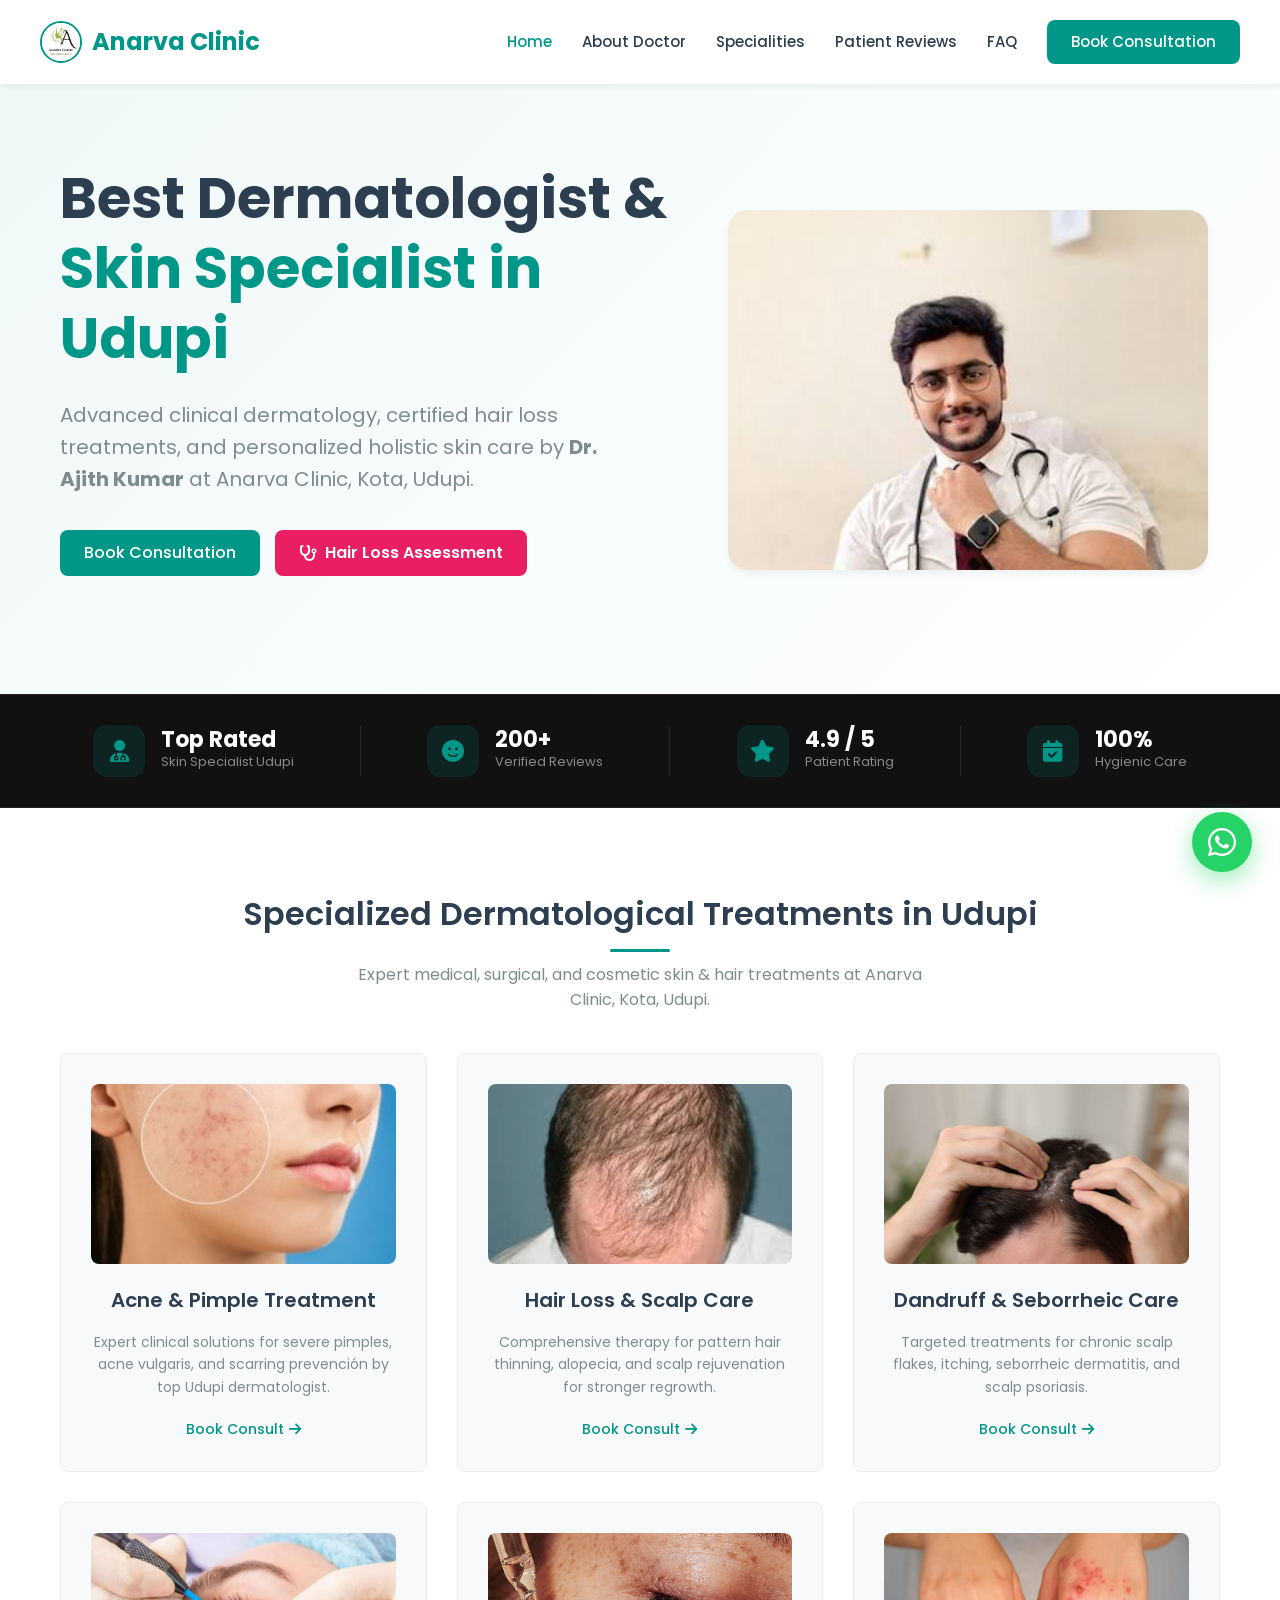
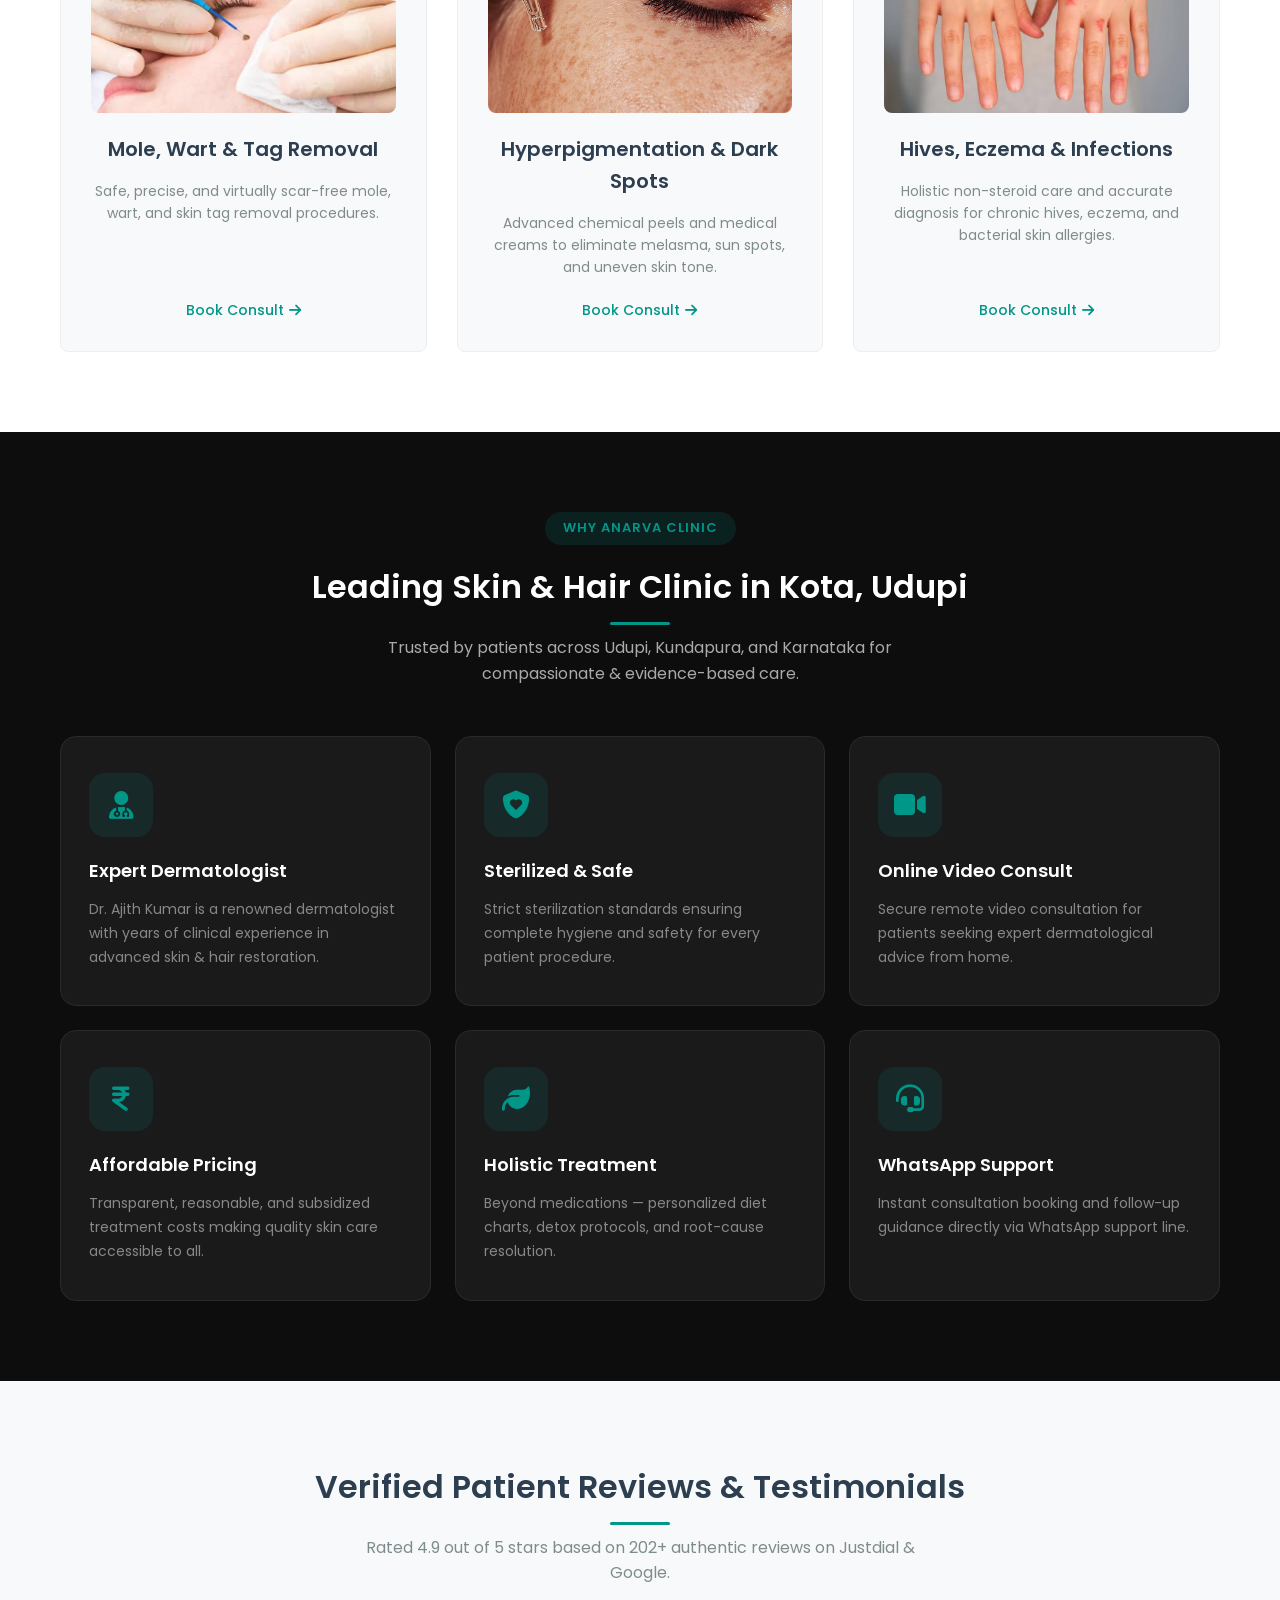
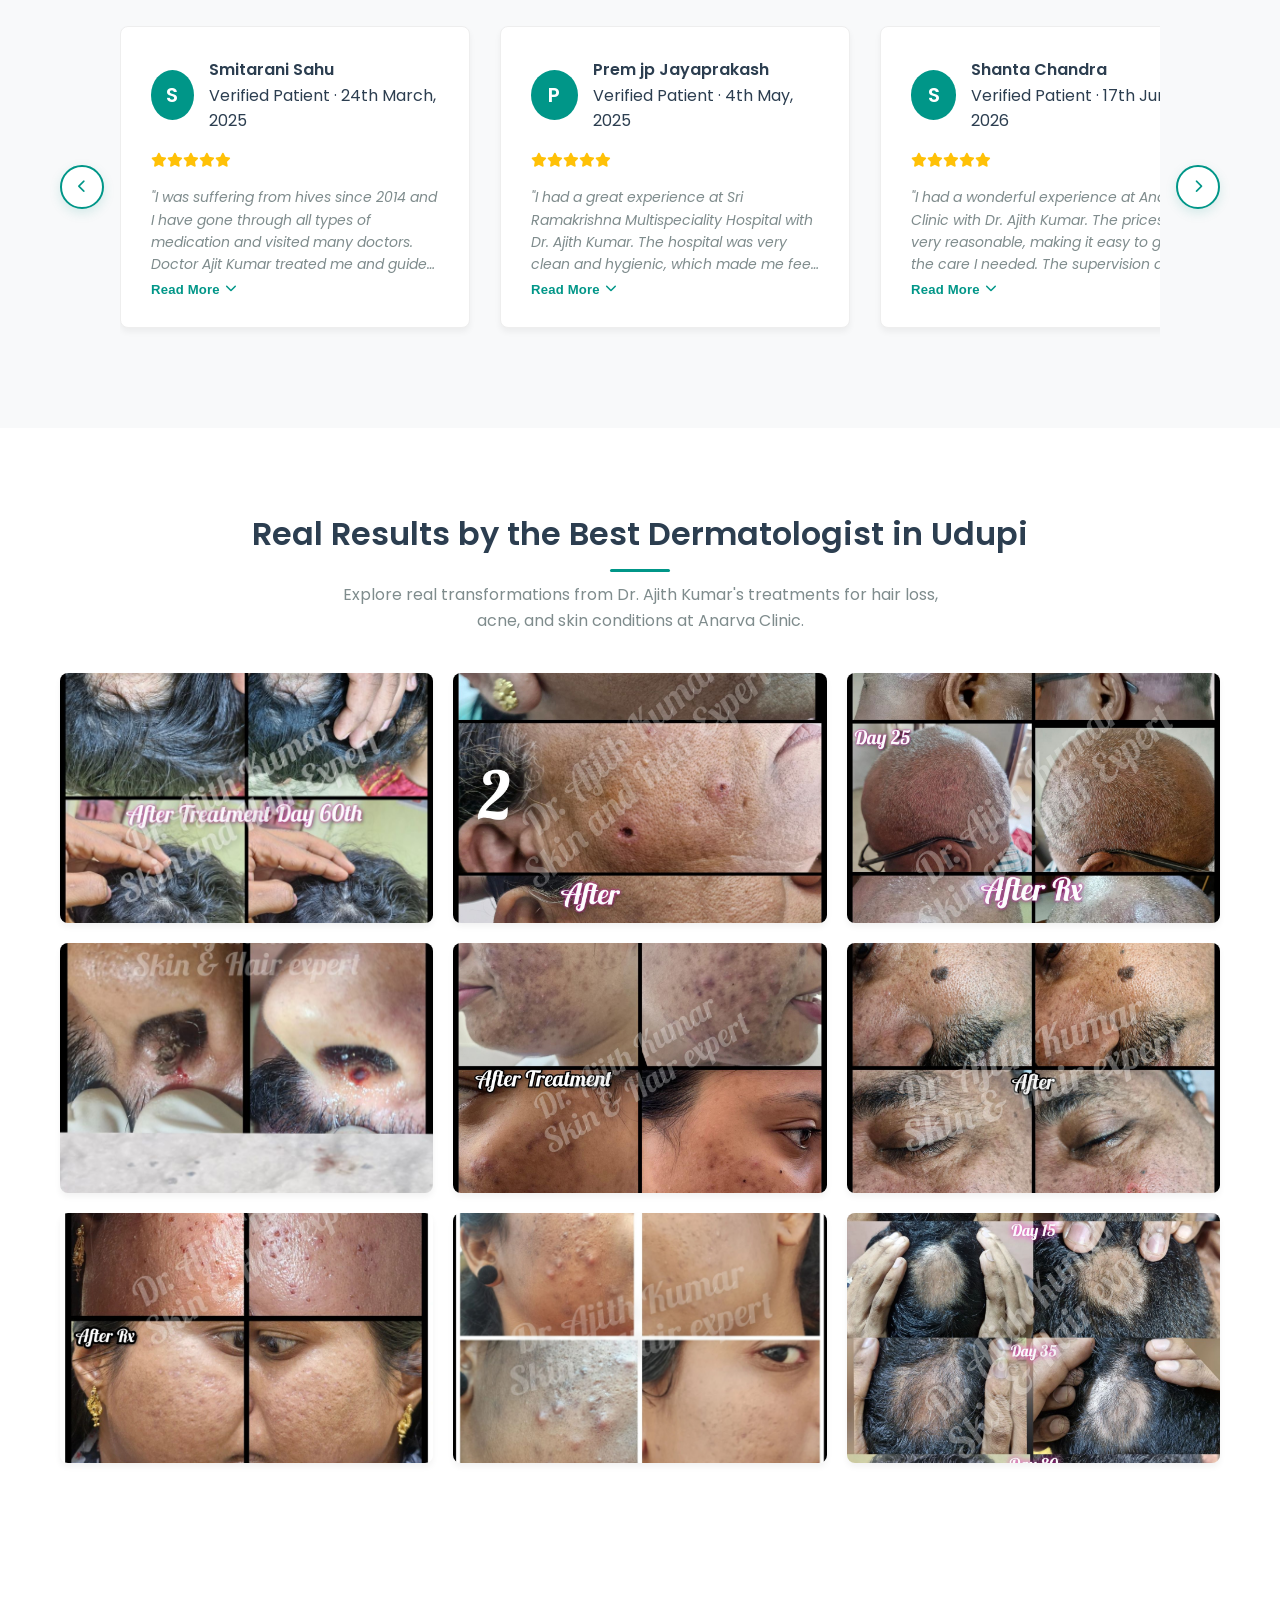
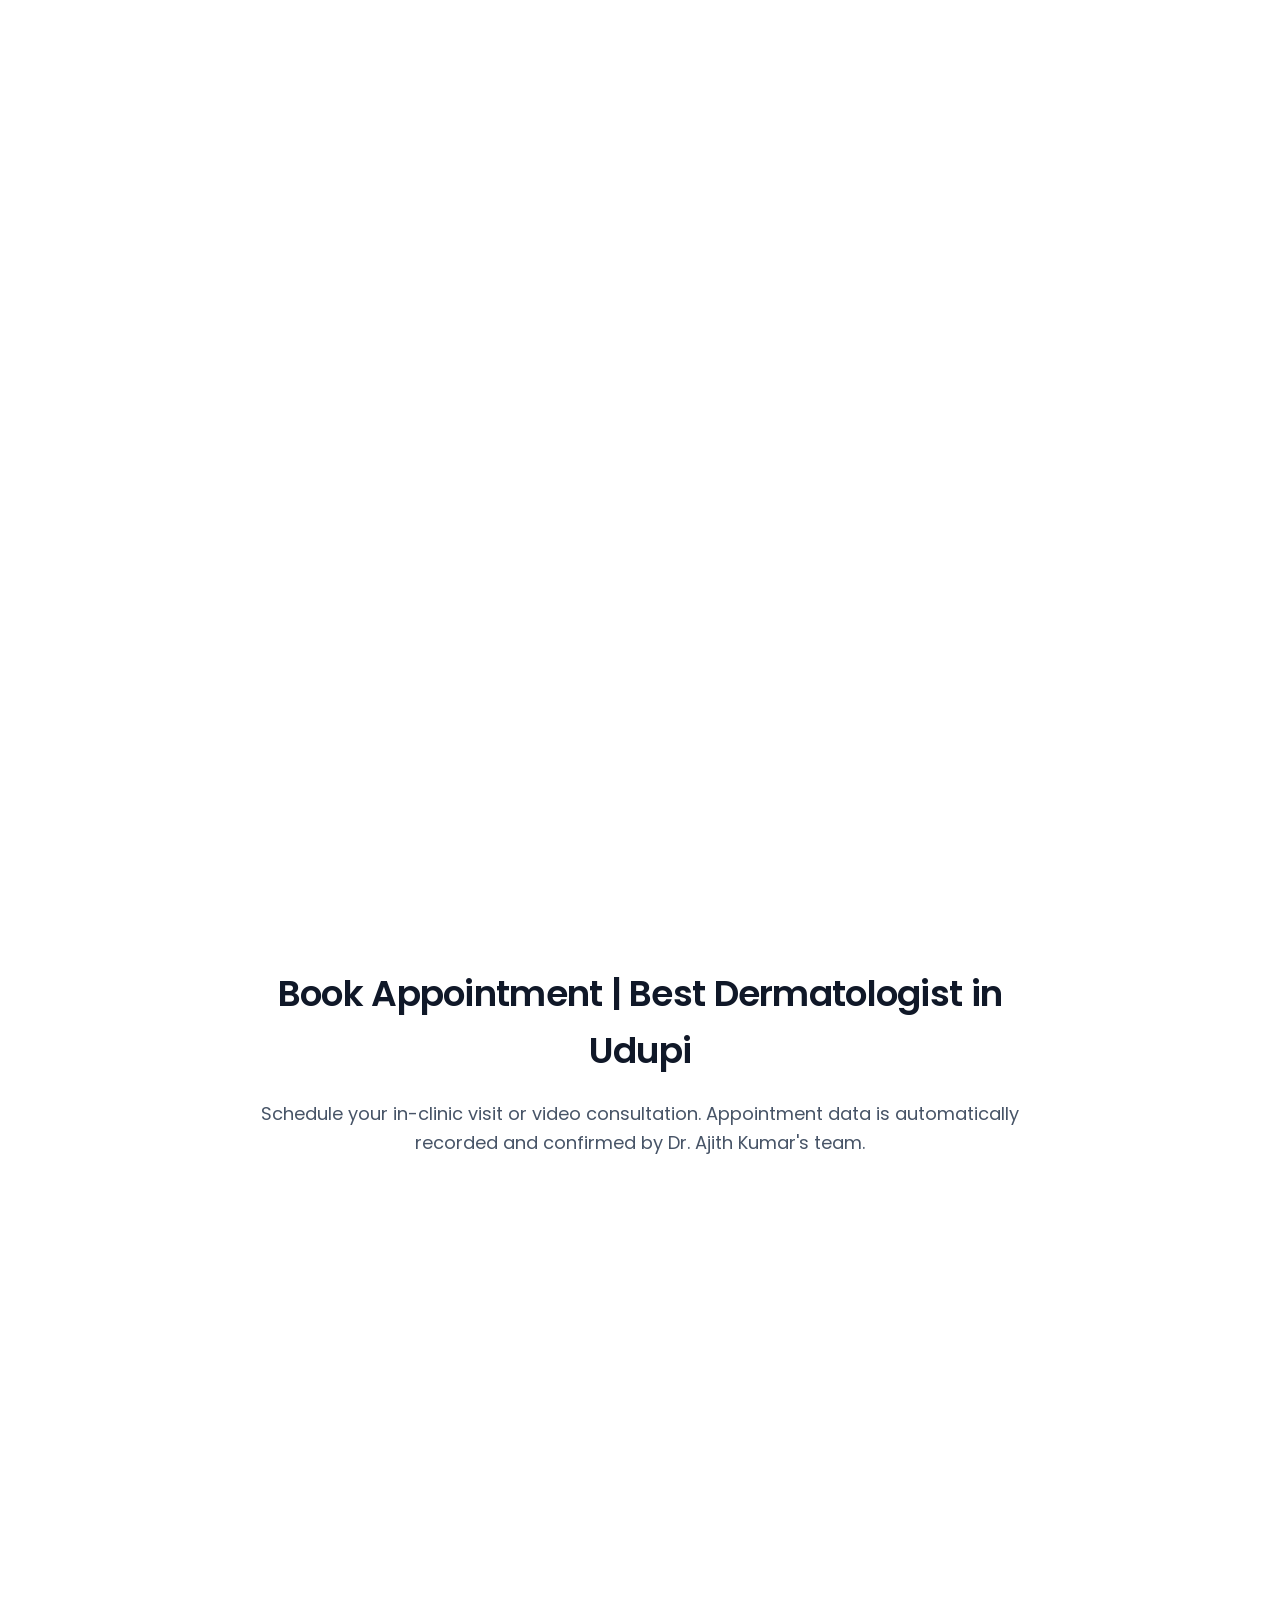
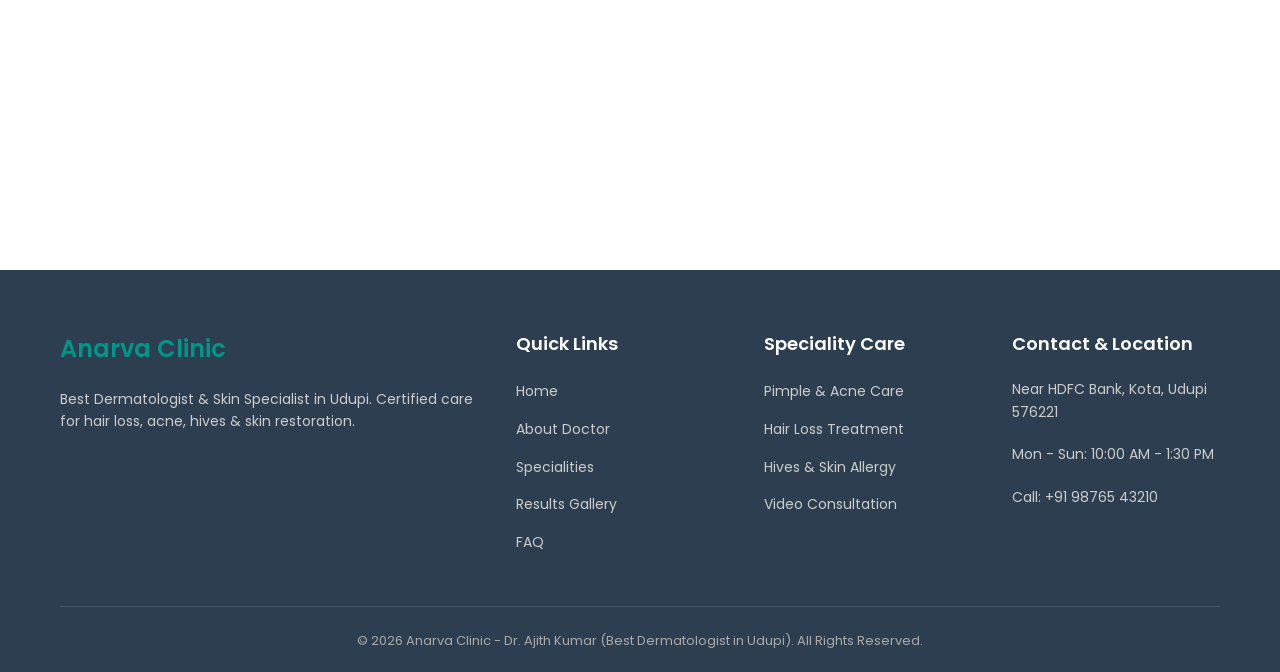
<file: index.html>
<!DOCTYPE html>
<html lang="en">
<head>
    <meta charset="UTF-8">
    <meta name="viewport" content="width=device-width, initial-scale=1.0">
    <title>Best Dermatologist in Udupi | Dr. Ajith Kumar - Anarva Clinic Kota</title>
    <meta name="description" content="Looking for the best dermatologist in Udupi? Dr. Ajith Kumar at Anarva Clinic provides top-rated treatment for hair loss, acne, pimples, hives & skin allergies. Book clinic visit or online video consultation.">
    <meta name="keywords" content="Best Dermatologist in Udupi, Top Skin Specialist in Udupi, Best Hair Loss Doctor in Udupi, Anarva Clinic Kota Udupi, Skin Clinic near me in Udupi, Acne Specialist Udupi, Dr Ajith Kumar Dermatologist">
    <meta name="robots" content="index, follow">
    <link rel="canonical" href="https://www.anarvaclinic.com/">
    
    <!-- Open Graph SEO Meta Tags -->
    <meta property="og:title" content="Best Dermatologist in Udupi | Dr. Ajith Kumar - Anarva Clinic">
    <meta property="og:description" content="Top-rated skin & hair specialist in Udupi. Certified treatments for hair loss, pimples, hives, and hyperpigmentation at Anarva Clinic, Kota.">
    <meta property="og:type" content="medical.clinic">
    <meta property="og:url" content="https://www.anarvaclinic.com/">
    <meta property="og:image" content="https://content3.jdmagicbox.com/v2/comp/udupi/d4/0820px820.x820.240311191134.b4d4/catalogue/dr-ajith-kumar-sri-ramakrishna-multispeciality-hospital-kundapura-udupi-dermatologists-foladgv66s.jpg">
    <meta property="og:site_name" content="Anarva Clinic Udupi">

    <!-- Schema.org JSON-LD for #1 Search Engine Ranking -->
    <script type="application/ld+json">
    {
      "@context": "https://schema.org",
      "@type": ["Physician", "MedicalClinic", "LocalBusiness"],
      "name": "Dr. Ajith Kumar - Anarva Clinic (Best Dermatologist in Udupi)",
      "url": "https://www.anarvaclinic.com/",
      "image": "https://content3.jdmagicbox.com/v2/comp/udupi/d4/0820px820.x820.240311191134.b4d4/catalogue/dr-ajith-kumar-sri-ramakrishna-multispeciality-hospital-kundapura-udupi-dermatologists-foladgv66s.jpg",
      "telephone": "+919876543210",
      "priceRange": "₹₹",
      "address": {
        "@type": "PostalAddress",
        "streetAddress": "All Grace Arcade Building 1st Floor, Main Road, Near HDFC Bank",
        "addressLocality": "Kota",
        "addressRegion": "Udupi",
        "postalCode": "576221",
        "addressCountry": "IN"
      },
      "geo": {
        "@type": "GeoCoordinates",
        "latitude": 13.530714,
        "longitude": 74.704514
      },
      "openingHoursSpecification": [
        {
          "@type": "OpeningHoursSpecification",
          "dayOfWeek": ["Monday", "Tuesday", "Wednesday", "Thursday", "Friday", "Saturday", "Sunday"],
          "opens": "10:00",
          "closes": "13:30"
        }
      ],
      "medicalSpecialty": ["Dermatology", "Hair Restoration", "Pediatric Dermatology"],
      "aggregateRating": {
        "@type": "AggregateRating",
        "ratingValue": "4.9",
        "reviewCount": "202",
        "bestRating": "5"
      }
    }
    </script>

    <!-- Font Awesome for Icons -->
    <link rel="stylesheet" href="https://cdnjs.cloudflare.com/ajax/libs/font-awesome/6.4.0/css/all.min.css">
    <link rel="stylesheet" href="style.css">
</head>
<body>

    <div class="nav-overlay" id="navOverlay" aria-hidden="true"></div>

    <!-- Header -->
    <header>
        <div class="container nav-container">
            <a href="#" class="logo">
                <img src="assets/images/logo.jpg" alt="Best Dermatologist in Udupi - Anarva Clinic Logo" class="logo-img">
                <span class="logo-text">Anarva Clinic</span>
            </a>
            <button class="menu-toggle" type="button" aria-label="Open menu" aria-expanded="false" aria-controls="main-nav">
                <span></span>
                <span></span>
                <span></span>
            </button>
            <nav id="main-nav" class="nav-links">
                <a href="#" class="active">Home</a>
                <a href="#about">About Doctor</a>
                <a href="#services">Specialities</a>
                <a href="#reviews">Patient Reviews</a>
                <a href="#faq">FAQ</a>
                <a href="#booking" class="btn btn-primary nav-cta">Book Consultation</a>
            </nav>
        </div>
    </header>

    <!-- Hero Section SEO Optimized -->
    <section class="hero">
        <div class="hero-bg-shape"></div>
        <div class="container">
            <div class="hero-content">
                <h1>Best Dermatologist &amp;<br><span>Skin Specialist in Udupi</span></h1>
                <p>Advanced clinical dermatology, certified hair loss treatments, and personalized holistic skin care by <strong>Dr. Ajith Kumar</strong> at Anarva Clinic, Kota, Udupi.</p>
                <div class="hero-btns">
                    <a href="#booking" class="btn btn-primary">Book Consultation</a>
                    <a href="http://localhost:8000" class="btn btn-assessment"><i class="fa-solid fa-stethoscope"></i> Hair Loss Assessment</a>
                </div>
            </div>
            <div class="hero-image">
                <img src="assets/images/doc.jpg" alt="Best Dermatologist in Udupi Dr Ajith Kumar Anarva Clinic">
            </div>
        </div>
    </section>

    <!-- Stats Bar -->
    <section class="stats-bar">
        <div class="stats-bar-inner">
            <div class="stats-bar-item">
                <div class="stats-bar-icon"><i class="fa-solid fa-user-doctor"></i></div>
                <div class="stats-bar-text">
                    <h4>Top Rated</h4>
                    <p>Skin Specialist Udupi</p>
                </div>
            </div>
            <div class="stats-divider"></div>
            <div class="stats-bar-item">
                <div class="stats-bar-icon"><i class="fa-solid fa-face-smile"></i></div>
                <div class="stats-bar-text">
                    <h4>200+</h4>
                    <p>Verified Reviews</p>
                </div>
            </div>
            <div class="stats-divider"></div>
            <div class="stats-bar-item">
                <div class="stats-bar-icon"><i class="fa-solid fa-star"></i></div>
                <div class="stats-bar-text">
                    <h4>4.9 / 5</h4>
                    <p>Patient Rating</p>
                </div>
            </div>
            <div class="stats-divider"></div>
            <div class="stats-bar-item">
                <div class="stats-bar-icon"><i class="fa-solid fa-calendar-check"></i></div>
                <div class="stats-bar-text">
                    <h4>100%</h4>
                    <p>Hygienic Care</p>
                </div>
            </div>
        </div>
    </section>

    <!-- Services Section SEO Optimized -->
    <section id="services" class="services">
        <div class="container">
            <div class="section-title">
                <h2>Specialized Dermatological Treatments in Udupi</h2>
                <p>Expert medical, surgical, and cosmetic skin &amp; hair treatments at Anarva Clinic, Kota, Udupi.</p>
            </div>
            <div class="services-grid">
                <div class="service-card">
                    <div class="service-icon"><img src="assets/images/acne.jpg" alt="Acne Treatment in Udupi"></div>
                    <h3>Acne &amp; Pimple Treatment</h3>
                    <p>Expert clinical solutions for severe pimples, acne vulgaris, and scarring prevención by top Udupi dermatologist.</p>
                    <a href="#booking" class="btn-link">Book Consult <i class="fa-solid fa-arrow-right"></i></a>
                </div>
                <div class="service-card">
                    <div class="service-icon"><img src="assets/images/images.jpg" alt="Hair Loss Doctor in Udupi"></div>
                    <h3>Hair Loss &amp; Scalp Care</h3>
                    <p>Comprehensive therapy for pattern hair thinning, alopecia, and scalp rejuvenation for stronger regrowth.</p>
                    <a href="#booking" class="btn-link">Book Consult <i class="fa-solid fa-arrow-right"></i></a>
                </div>
                <div class="service-card">
                    <div class="service-icon"><img src="assets/images/dandruff.jpg" alt="Dandruff Specialist Udupi"></div>
                    <h3>Dandruff &amp; Seborrheic Care</h3>
                    <p>Targeted treatments for chronic scalp flakes, itching, seborrheic dermatitis, and scalp psoriasis.</p>
                    <a href="#booking" class="btn-link">Book Consult <i class="fa-solid fa-arrow-right"></i></a>
                </div>
                <div class="service-card">
                    <div class="service-icon"><img src="assets/images/hairloss.jpg" alt="Mole Removal Udupi"></div>
                    <h3>Mole, Wart &amp; Tag Removal</h3>
                    <p>Safe, precise, and virtually scar-free mole, wart, and skin tag removal procedures.</p>
                    <a href="#booking" class="btn-link">Book Consult <i class="fa-solid fa-arrow-right"></i></a>
                </div>
                <div class="service-card">
                    <div class="service-icon"><img src="assets/images/hyperpigmentation.avif" alt="Hyperpigmentation Treatment Udupi"></div>
                    <h3>Hyperpigmentation &amp; Dark Spots</h3>
                    <p>Advanced chemical peels and medical creams to eliminate melasma, sun spots, and uneven skin tone.</p>
                    <a href="#booking" class="btn-link">Book Consult <i class="fa-solid fa-arrow-right"></i></a>
                </div>
                <div class="service-card">
                    <div class="service-icon"><img src="assets/images/bacterial.jpg" alt="Skin Allergy Doctor Udupi"></div>
                    <h3>Hives, Eczema &amp; Infections</h3>
                    <p>Holistic non-steroid care and accurate diagnosis for chronic hives, eczema, and bacterial skin allergies.</p>
                    <a href="#booking" class="btn-link">Book Consult <i class="fa-solid fa-arrow-right"></i></a>
                </div>
            </div>
        </div>
    </section>

    <!-- Why Choose Us -->
    <section id="about" class="info-section">
        <div class="info-section-inner">
            <div class="section-title" style="margin-bottom: 50px;">
                <span class="info-label">Why Anarva Clinic</span>
                <h2 style="color: #fff;">Leading Skin &amp; Hair Clinic in Kota, Udupi</h2>
                <p style="color: #aaa;">Trusted by patients across Udupi, Kundapura, and Karnataka for compassionate &amp; evidence-based care.</p>
            </div>
            <div class="info-grid">
                <div class="info-card">
                    <div class="info-icon"><i class="fa-solid fa-user-doctor"></i></div>
                    <h3>Expert Dermatologist</h3>
                    <p>Dr. Ajith Kumar is a renowned dermatologist with years of clinical experience in advanced skin &amp; hair restoration.</p>
                </div>
                <div class="info-card">
                    <div class="info-icon"><i class="fa-solid fa-shield-heart"></i></div>
                    <h3>Sterilized &amp; Safe</h3>
                    <p>Strict sterilization standards ensuring complete hygiene and safety for every patient procedure.</p>
                </div>
                <div class="info-card">
                    <div class="info-icon"><i class="fa-solid fa-video"></i></div>
                    <h3>Online Video Consult</h3>
                    <p>Secure remote video consultation for patients seeking expert dermatological advice from home.</p>
                </div>
                <div class="info-card">
                    <div class="info-icon"><i class="fa-solid fa-indian-rupee-sign"></i></div>
                    <h3>Affordable Pricing</h3>
                    <p>Transparent, reasonable, and subsidized treatment costs making quality skin care accessible to all.</p>
                </div>
                <div class="info-card">
                    <div class="info-icon"><i class="fa-solid fa-leaf"></i></div>
                    <h3>Holistic Treatment</h3>
                    <p>Beyond medications — personalized diet charts, detox protocols, and root-cause resolution.</p>
                </div>
                <div class="info-card">
                    <div class="info-icon"><i class="fa-solid fa-headset"></i></div>
                    <h3>WhatsApp Support</h3>
                    <p>Instant consultation booking and follow-up guidance directly via WhatsApp support line.</p>
                </div>
            </div>
        </div>
    </section>

    <!-- Expanded Reviews Section -->
    <section id="reviews" class="reviews">
        <div class="container">
            <div class="section-title">
                <h2>Verified Patient Reviews &amp; Testimonials</h2>
                <p>Rated 4.9 out of 5 stars based on 202+ authentic reviews on Justdial &amp; Google.</p>
            </div>
            <div class="review-slider-container">
                <button class="review-nav-btn review-nav-prev" type="button" aria-label="Previous review">
                    <i class="fa-solid fa-chevron-left"></i>
                </button>
                <div class="review-slider">

                <div class="review-card">
                    <div class="reviewer-info">
                        <div class="reviewer-avatar">S</div>
                        <div class="reviewer-name">
                            <h4>Smitarani Sahu</h4>
                            <p>Verified Patient · 24th March, 2025</p>
                        </div>
                    </div>
                    <div class="review-rating">
                        <i class="fa-solid fa-star"></i><i class="fa-solid fa-star"></i><i class="fa-solid fa-star"></i><i class="fa-solid fa-star"></i><i class="fa-solid fa-star"></i>
                    </div>
                    <div class="review-body truncated">
                        "I was suffering from hives since 2014 and I have gone through all types of medication and visited many doctors. Doctor Ajit Kumar treated me and guided me very well, giving me a diet chart and medication for 6 months. He just took minimal fees. He is always very polite whenever I call him. His positive attitude brings confidence in the patient's mind. After 5 months I am completely steroid-free and my hives decreased by 60%. Thank you doctor Ajit Kumar for your constant support!"
                    </div>
                    <button class="read-more-btn" type="button">Read More <i class="fa-solid fa-chevron-down"></i></button>
                </div>

                <div class="review-card">
                    <div class="reviewer-info">
                        <div class="reviewer-avatar">P</div>
                        <div class="reviewer-name">
                            <h4>Prem jp Jayaprakash</h4>
                            <p>Verified Patient · 4th May, 2025</p>
                        </div>
                    </div>
                    <div class="review-rating">
                        <i class="fa-solid fa-star"></i><i class="fa-solid fa-star"></i><i class="fa-solid fa-star"></i><i class="fa-solid fa-star"></i><i class="fa-solid fa-star"></i>
                    </div>
                    <div class="review-body truncated">
                        "I had a great experience at Sri Ramakrishna Multispeciality Hospital with Dr. Ajith Kumar. The hospital was very clean and hygienic, which made me feel safe. All the equipment they used was properly sterilized, ensuring high safety standards. The prices were reasonable, and I appreciated that there are subsidies available for those in need. Overall, an excellent place for treatment!"
                    </div>
                    <button class="read-more-btn" type="button">Read More <i class="fa-solid fa-chevron-down"></i></button>
                </div>

                <div class="review-card">
                    <div class="reviewer-info">
                        <div class="reviewer-avatar">S</div>
                        <div class="reviewer-name">
                            <h4>Shanta Chandra</h4>
                            <p>Verified Patient · 17th June, 2026</p>
                        </div>
                    </div>
                    <div class="review-rating">
                        <i class="fa-solid fa-star"></i><i class="fa-solid fa-star"></i><i class="fa-solid fa-star"></i><i class="fa-solid fa-star"></i><i class="fa-solid fa-star"></i>
                    </div>
                    <div class="review-body truncated">
                        "I had a wonderful experience at Anarva Clinic with Dr. Ajith Kumar. The prices are very reasonable, making it easy to get the care I needed. The supervision during my treatment was excellent; I felt safe and well taken care of. The staff provided great customer service, always friendly and helpful. Overall, I highly recommend this clinic for anyone looking for quality healthcare!"
                    </div>
                    <button class="read-more-btn" type="button">Read More <i class="fa-solid fa-chevron-down"></i></button>
                </div>

                <div class="review-card">
                    <div class="reviewer-info">
                        <div class="reviewer-avatar">M</div>
                        <div class="reviewer-name">
                            <h4>Manoj Kumar</h4>
                            <p>Verified Patient · 28th April, 2026</p>
                        </div>
                    </div>
                    <div class="review-rating">
                        <i class="fa-solid fa-star"></i><i class="fa-solid fa-star"></i><i class="fa-solid fa-star"></i><i class="fa-solid fa-star"></i><i class="fa-solid fa-star"></i>
                    </div>
                    <div class="review-body truncated">
                        "Dr. Ajith Kumar at Sri Ramakrishna Multispeciality Hospital in Kundapura provides exceptional healthcare services. The hospital offers easy booking for patients, ensuring a hassle-free experience. With a team of skilled professionals and state-of-the-art facilities, you can trust that you're in good hands. Highly recommended for anyone seeking quality medical care!"
                    </div>
                    <button class="read-more-btn" type="button">Read More <i class="fa-solid fa-chevron-down"></i></button>
                </div>

                <div class="review-card">
                    <div class="reviewer-info">
                        <div class="reviewer-avatar">S</div>
                        <div class="reviewer-name">
                            <h4>Sridevi</h4>
                            <p>Verified Patient · 2nd March, 2026</p>
                        </div>
                    </div>
                    <div class="review-rating">
                        <i class="fa-solid fa-star"></i><i class="fa-solid fa-star"></i><i class="fa-solid fa-star"></i><i class="fa-solid fa-star"></i><i class="fa-solid fa-star"></i>
                    </div>
                    <div class="review-body truncated">
                        "My experience at Dr. Ajith Kumar's Sri Ramakrishna Multispeciality Hospital was exceptional. The facility maintained impeccable cleanliness and hygiene standards, creating a welcoming atmosphere. The attentive staff and skilled doctors ensured thorough care, while the physiotherapy department provided effective treatments in a spotless environment. Highly recommended!"
                    </div>
                    <button class="read-more-btn" type="button">Read More <i class="fa-solid fa-chevron-down"></i></button>
                </div>

                <div class="review-card">
                    <div class="reviewer-info">
                        <div class="reviewer-avatar">S</div>
                        <div class="reviewer-name">
                            <h4>Srinivas</h4>
                            <p>Verified Patient · 1st March, 2026</p>
                        </div>
                    </div>
                    <div class="review-rating">
                        <i class="fa-solid fa-star"></i><i class="fa-solid fa-star"></i><i class="fa-solid fa-star"></i><i class="fa-solid fa-star"></i><i class="fa-solid fa-star"></i>
                    </div>
                    <div class="review-body truncated">
                        "Dr. Ajith Vasudev is an exceptional skin and hair specialist. I was suffering from a severe skin disease, and it was affecting my daily life badly. His treatment truly made my life easy and comfortable again. He treats his patients like his own family members, with genuine care, patience, and attention. His diagnosis is accurate, and he explains the condition and treatment clearly. I highly recommend Dr. Ajith Vasudev to anyone facing skin or hair issues!"
                    </div>
                    <button class="read-more-btn" type="button">Read More <i class="fa-solid fa-chevron-down"></i></button>
                </div>

                </div>
                <button class="review-nav-btn review-nav-next" type="button" aria-label="Next review">
                    <i class="fa-solid fa-chevron-right"></i>
                </button>
            </div>
        </div>
    </section>

    <!-- Results Gallery Section SEO Optimized -->
    <section id="results" class="results-gallery">
        <div class="container">
            <div class="section-title">
                <h2>Real Results by the Best Dermatologist in Udupi</h2>
                <p>Explore real transformations from Dr. Ajith Kumar's treatments for hair loss, acne, and skin conditions at Anarva Clinic.</p>
            </div>
            <div class="results-grid">
                <div class="result-card"><img src="assets/images/1742617347874.jpg" alt="Best Dermatologist in Udupi - Hair Loss Treatment Result"></div>
                <div class="result-card"><img src="assets/images/1743420566332.jpg" alt="Skin Specialist Udupi - Acne Treatment Before and After"></div>
                <div class="result-card"><img src="assets/images/1744785824717.jpg" alt="Top Dermatologist in Udupi - Skin Care Result"></div>
                <div class="result-card"><img src="assets/images/1756484451687.jpg" alt="Best Dermatologist in Udupi - Pigmentation Removal"></div>
                <div class="result-card"><img src="assets/images/1760176848293.jpg" alt="Skin Specialist near me Udupi - Clear Skin Journey"></div>
                <div class="result-card"><img src="assets/images/1761911046523.jpg" alt="Best Hair Loss Doctor in Udupi - Hair Regrowth"></div>
                <div class="result-card"><img src="assets/images/1772639091492.jpg" alt="Best Dermatologist in Udupi - Dermatology Result"></div>
                <div class="result-card"><img src="assets/images/1773206379474.jpg" alt="Dr Ajith Kumar Udupi - Skin Transformation"></div>
                <div class="result-card"><img src="assets/images/1776690174413.jpg" alt="Best Dermatologist in Udupi - Patient Results"></div>
                <div class="result-card"><img src="assets/images/1777795891313.jpg" alt="Skin Clinic Udupi - Treatment Outcomes"></div>
                <div class="result-card"><img src="assets/images/1782814670063.jpg" alt="Top Rated Dermatologist Udupi - Clinical Result"></div>
            </div>
        </div>
    </section>

    <!-- FAQ Section SEO Structured -->
    <section id="faq" class="faq">
        <div class="container">
            <div class="section-title">
                <h2>Frequently Asked Questions - Dermatologist Udupi</h2>
                <p>Answers to common queries about skin care, appointments, and Anarva Clinic.</p>
            </div>
            <div class="faq-container">
                <div class="faq-item">
                    <div class="faq-question">
                        Who is the best dermatologist in Udupi for hair loss and pimple treatment? <i class="fa-solid fa-chevron-down"></i>
                    </div>
                    <div class="faq-answer">
                        <p>Dr. Ajith Kumar at Anarva Clinic, Kota, Udupi is widely recognized as one of the best dermatologists in Udupi. Rated 4.9/5 based on 200+ reviews, he specializes in hair loss control, pimple/acne clearance, hives, and holistic skin care.</p>
                    </div>
                </div>
                <div class="faq-item">
                    <div class="faq-question">
                        Where is Anarva Clinic located in Udupi? <i class="fa-solid fa-chevron-down"></i>
                    </div>
                    <div class="faq-answer">
                        <p>Anarva Clinic is conveniently located at All Grace Arcade Building, 1st Floor, Main Road, Near HDFC Bank, Kota, Udupi 576221.</p>
                    </div>
                </div>
                <div class="faq-item">
                    <div class="faq-question">
                        How can I book an online video consultation with Dr. Ajith Kumar? <i class="fa-solid fa-chevron-down"></i>
                    </div>
                    <div class="faq-answer">
                        <p>You can fill out the online booking form on this website selecting "Online Video Consultation" or message us directly on WhatsApp at +91 98765 43210.</p>
                    </div>
                </div>
                <div class="faq-item">
                    <div class="faq-question">
                        What are the consultation timings at Anarva Clinic? <i class="fa-solid fa-chevron-down"></i>
                    </div>
                    <div class="faq-answer">
                        <p>Anarva Clinic is open Monday through Sunday from 10:00 AM to 01:30 PM.</p>
                    </div>
                </div>
            </div>
        </div>
    </section>

    <!-- Booking Section Restructured -->
    <section id="booking" class="booking-restructured">
        <div class="container">
            <div class="booking-header">
                <h2>Book Appointment | Best Dermatologist in Udupi</h2>
                <p>Schedule your in-clinic visit or video consultation. Appointment data is automatically recorded and confirmed by Dr. Ajith Kumar's team.</p>
            </div>
            
            <div class="booking-grid">
                <!-- Left Column: Form -->
                <div class="booking-form-col">
                    <form id="bookingForm" class="clean-form">
                        <div class="form-row">
                            <div class="form-group">
                                <label for="patientName">Full Name *</label>
                                <input type="text" id="patientName" name="fullName" required placeholder="Enter patient full name">
                            </div>
                            <div class="form-group">
                                <label for="patientEmail">Email Address *</label>
                                <input type="email" id="patientEmail" name="email" required placeholder="Enter email address">
                            </div>
                        </div>
                        <div class="form-row">
                            <div class="form-group">
                                <label for="patientPhone">Phone Number *</label>
                                <input type="tel" id="patientPhone" name="phoneNumber" required placeholder="Enter mobile number">
                            </div>
                            <div class="form-group">
                                <label for="appointmentDate">Preferred Date *</label>
                                <input type="date" id="appointmentDate" name="preferredDate" required>
                            </div>
                        </div>
                        <div class="form-group">
                            <label for="appointmentTime">Preferred Time Slot *</label>
                            <select id="appointmentTime" name="preferredTime" required>
                                <option value="">Select Time Slot</option>
                                <option value="10:00 AM">10:00 AM - 10:30 AM</option>
                                <option value="11:00 AM">11:00 AM - 11:30 AM</option>
                                <option value="12:00 PM">12:00 PM - 12:30 PM</option>
                                <option value="01:00 PM">01:00 PM - 01:30 PM</option>
                            </select>
                        </div>
                        <div class="form-group">
                            <label for="patientConcern">Skin or Hair Concern</label>
                            <textarea id="patientConcern" name="concern" rows="4" placeholder="Leave us a message..."></textarea>
                        </div>
                        <div class="form-actions" style="display: flex; gap: 12px; margin-top: 32px;">
                            <button type="submit" id="submitBtn" class="btn-dark-submit" style="flex: 1;">Book Appointment</button>
                            <button type="button" id="undoBtn" class="btn-outline-clean" title="Undo" style="flex: 0 0 50px;"><i class="fa-solid fa-rotate-left"></i></button>
                        </div>
                        <div id="formStatus" class="form-status-msg"></div>
                    </form>
                </div>

                <!-- Right Column: Contact Info -->
                <div class="booking-info-col premium-contact">
                    <div class="contact-cards-grid">
                        <div class="contact-card">
                            <div class="contact-card-icon"><i class="fa-brands fa-whatsapp"></i></div>
                            <div class="contact-card-content">
                                <a href="https://wa.me/919876543210" target="_blank">+91 98765 43210</a>
                            </div>
                        </div>
                        <div class="contact-card">
                            <div class="contact-card-icon"><i class="fa-solid fa-phone"></i></div>
                            <div class="contact-card-content">
                                <a href="tel:+919876543210">+91 98765 43210</a>
                            </div>
                        </div>
                        <div class="contact-card">
                            <div class="contact-card-icon"><i class="fa-solid fa-location-dot"></i></div>
                            <div class="contact-card-content">
                                <a href="https://maps.google.com/?q=Anarva+Clinic+Kota+Udupi" target="_blank">All Grace Arcade Building 1st Floor, Main Road, Near HDFC Bank, Kota, Udupi 576221</a>
                            </div>
                        </div>
                    </div>
                    <div class="map-container-new">
                        <iframe src="https://www.google.com/maps/embed?pb=!1m18!1m12!1m3!1d3876.516135246756!2d74.70193897587841!3d13.530713888889!2m3!1f0!2f0!3f0!3m2!1i1024!2i768!4f13.1!3m3!1m2!1s0x0%3A0x0!2zMTPCsDMxJzUwLjYiTiA3NMKwNDInMTYuMyJF!5e0!3m2!1sen!2sin!4v1711111111111" title="Anarva Clinic location map Kota Udupi" allowfullscreen="" loading="lazy"></iframe>
                    </div>
                </div>
            </div>
        </div>
    </section>

    <!-- Footer -->
    <footer>
        <div class="container">
            <div class="footer-grid">
                <div class="footer-col">
                    <h3 style="font-size: 24px; color: var(--primary-color);">Anarva Clinic</h3>
                    <p>Best Dermatologist &amp; Skin Specialist in Udupi. Certified care for hair loss, acne, hives &amp; skin restoration.</p>
                </div>
                <div class="footer-col">
                    <h3>Quick Links</h3>
                    <ul class="footer-links">
                        <li><a href="#">Home</a></li>
                        <li><a href="#about">About Doctor</a></li>
                        <li><a href="#services">Specialities</a></li>
                        <li><a href="#results">Results Gallery</a></li>
                        <li><a href="#faq">FAQ</a></li>
                    </ul>
                </div>
                <div class="footer-col">
                    <h3>Speciality Care</h3>
                    <ul class="footer-links">
                        <li><a href="#services">Pimple &amp; Acne Care</a></li>
                        <li><a href="#services">Hair Loss Treatment</a></li>
                        <li><a href="#services">Hives &amp; Skin Allergy</a></li>
                        <li><a href="#services">Video Consultation</a></li>
                    </ul>
                </div>
                <div class="footer-col">
                    <h3>Contact &amp; Location</h3>
                    <p>Near HDFC Bank, Kota, Udupi 576221</p>
                    <p>Mon - Sun: 10:00 AM - 1:30 PM</p>
                    <p>Call: +91 98765 43210</p>
                </div>
            </div>
            <div class="footer-bottom">
                &copy; 2026 Anarva Clinic - Dr. Ajith Kumar (Best Dermatologist in Udupi). All Rights Reserved.
            </div>
        </div>
    </footer>

    <!-- Sticky Floating WhatsApp Button -->
    <a href="https://wa.me/919876543210" target="_blank" class="whatsapp-float" aria-label="WhatsApp Dr. Ajith">
        <i class="fa-brands fa-whatsapp"></i>
        <span class="whatsapp-tooltip">WhatsApp Dr. Ajith</span>
    </a>

    <script src="script.js"></script>
</body>
</html>
</file>
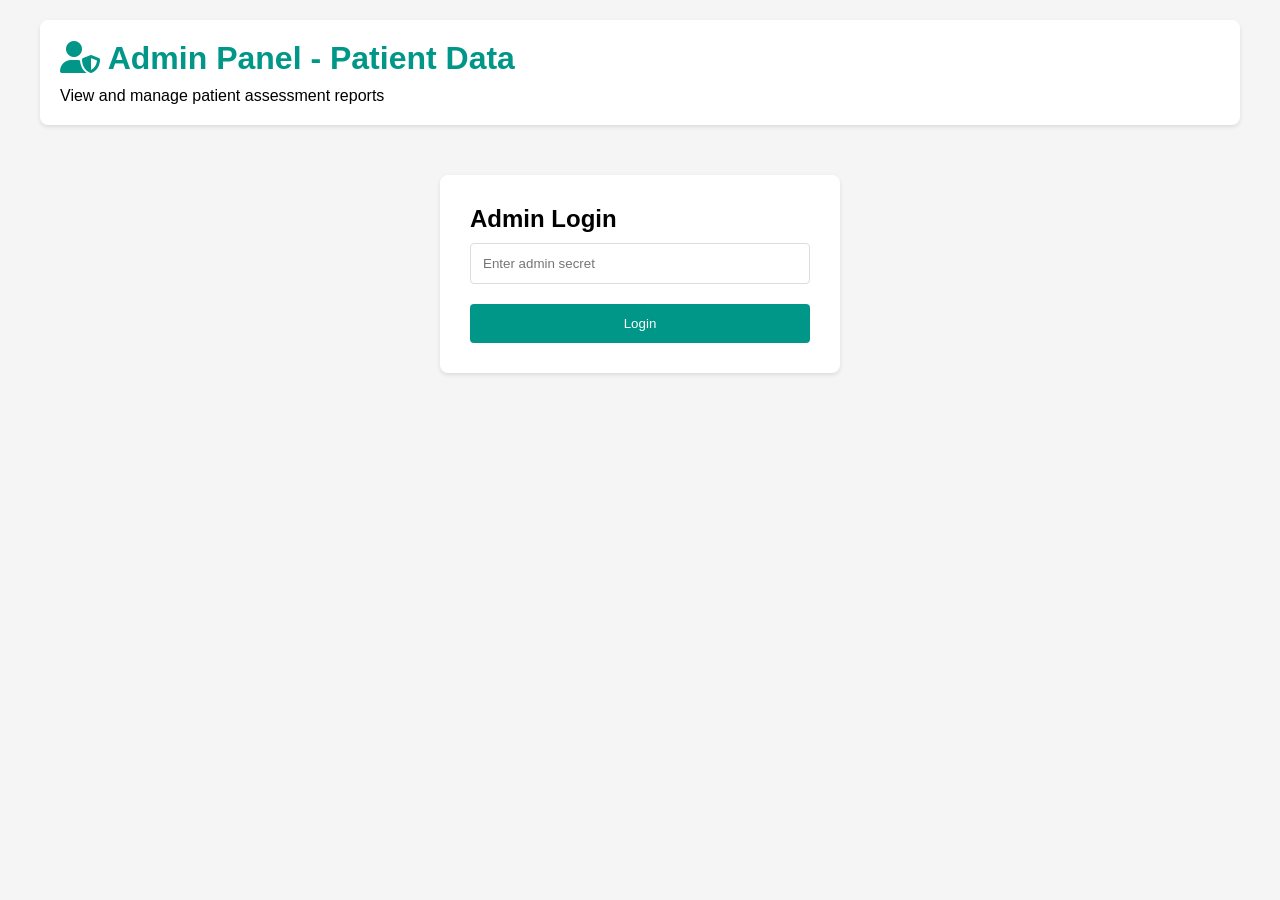
<file: hair-loss-agent/frontend/admin.html>
<!DOCTYPE html>
<html lang="en">
<head>
  <meta charset="UTF-8" />
  <meta name="viewport" content="width=device-width, initial-scale=1.0" />
  <title>Admin Panel - Anarva Clinic</title>
  <link rel="stylesheet" href="https://cdnjs.cloudflare.com/ajax/libs/font-awesome/6.4.0/css/all.min.css" />
  <style>
    * {
      margin: 0;
      padding: 0;
      box-sizing: border-box;
    }

    body {
      font-family: -apple-system, BlinkMacSystemFont, 'Segoe UI', Roboto, sans-serif;
      background: #f5f5f5;
      padding: 20px;
    }

    .container {
      max-width: 1200px;
      margin: 0 auto;
    }

    .header {
      background: white;
      padding: 20px;
      border-radius: 8px;
      margin-bottom: 20px;
      box-shadow: 0 2px 4px rgba(0,0,0,0.1);
    }

    .header h1 {
      color: #009688;
      margin-bottom: 10px;
    }

    .login-section {
      background: white;
      padding: 30px;
      border-radius: 8px;
      max-width: 400px;
      margin: 50px auto;
      box-shadow: 0 2px 4px rgba(0,0,0,0.1);
    }

    .login-section input {
      width: 100%;
      padding: 12px;
      margin: 10px 0;
      border: 1px solid #ddd;
      border-radius: 4px;
    }

    .login-section button {
      width: 100%;
      padding: 12px;
      background: #009688;
      color: white;
      border: none;
      border-radius: 4px;
      cursor: pointer;
      margin-top: 10px;
    }

    .patients-table {
      background: white;
      border-radius: 8px;
      overflow: hidden;
      box-shadow: 0 2px 4px rgba(0,0,0,0.1);
    }

    table {
      width: 100%;
      border-collapse: collapse;
    }

    th, td {
      padding: 15px;
      text-align: left;
      border-bottom: 1px solid #eee;
    }

    th {
      background: #009688;
      color: white;
      font-weight: 600;
    }

    tr:hover {
      background: #f9f9f9;
    }

    .btn {
      padding: 8px 16px;
      border: none;
      border-radius: 4px;
      cursor: pointer;
      margin-right: 5px;
    }

    .btn-view {
      background: #2196F3;
      color: white;
    }

    .btn-delete {
      background: #f44336;
      color: white;
    }

    .modal {
      display: none;
      position: fixed;
      top: 0;
      left: 0;
      width: 100%;
      height: 100%;
      background: rgba(0,0,0,0.5);
      z-index: 1000;
    }

    .modal-content {
      background: white;
      padding: 30px;
      border-radius: 8px;
      max-width: 800px;
      margin: 50px auto;
      max-height: 80vh;
      overflow-y: auto;
    }

    .modal-header {
      display: flex;
      justify-content: space-between;
      align-items: center;
      margin-bottom: 20px;
    }

    .close {
      font-size: 24px;
      cursor: pointer;
    }

    .report-data {
      background: #f9f9f9;
      padding: 15px;
      border-radius: 4px;
      white-space: pre-wrap;
      font-family: monospace;
      font-size: 12px;
    }

    .patient-info-grid {
      display: grid;
      grid-template-columns: repeat(2, 1fr);
      gap: 15px;
      margin-bottom: 20px;
    }

    .info-card {
      background: #f0f0f0;
      padding: 15px;
      border-radius: 8px;
    }

    .info-card label {
      display: block;
      font-weight: 600;
      color: #666;
      margin-bottom: 5px;
    }

    .info-card span {
      font-size: 16px;
      color: #333;
    }

    .section-title {
      background: #009688;
      color: white;
      padding: 10px 15px;
      border-radius: 4px;
      margin: 20px 0 15px 0;
      font-size: 16px;
    }

    .quiz-item {
      background: white;
      border: 1px solid #ddd;
      padding: 12px;
      margin-bottom: 10px;
      border-radius: 4px;
    }

    .quiz-question {
      font-weight: 600;
      color: #333;
      margin-bottom: 5px;
    }

    .quiz-answer {
      color: #009688;
      font-weight: 500;
    }

    .report-section {
      background: white;
      border: 1px solid #ddd;
      padding: 15px;
      margin-bottom: 15px;
      border-radius: 4px;
    }

    .report-section h4 {
      color: #009688;
      margin-bottom: 10px;
    }

    .hidden {
      display: none;
    }
  </style>
</head>
<body>
  <div class="container">
    <div class="header">
      <h1><i class="fa-solid fa-user-shield"></i> Admin Panel - Patient Data</h1>
      <p>View and manage patient assessment reports</p>
    </div>

    <!-- Login Section -->
    <div id="loginSection" class="login-section">
      <h2>Admin Login</h2>
      <input type="password" id="adminSecret" placeholder="Enter admin secret" />
      <button onclick="login()">Login</button>
      <p id="loginError" style="color: red; margin-top: 10px; display: none;">Invalid secret</p>
    </div>

    <!-- Patients Table -->
    <div id="patientsSection" class="patients-table hidden">
      <div style="padding: 20px; display: flex; justify-content: space-between; align-items: center;">
        <h2>Patient Records</h2>
        <button class="btn" style="background: #009688; color: white;" onclick="loadPatients()">
          <i class="fa-solid fa-refresh"></i> Refresh
        </button>
      </div>
      <table>
        <thead>
          <tr>
            <th>ID</th>
            <th>Name</th>
            <th>Email</th>
            <th>Phone</th>
            <th>Age</th>
            <th>Created</th>
            <th>Actions</th>
          </tr>
        </thead>
        <tbody id="patientsTableBody"></tbody>
      </table>
    </div>
  </div>

  <!-- Patient Details Modal -->
  <div id="patientModal" class="modal">
    <div class="modal-content">
      <div class="modal-header">
        <h2>Patient Details</h2>
        <span class="close" onclick="closeModal()">&times;</span>
      </div>
      <div id="patientDetails"></div>
    </div>
  </div>

  <script>
    const ADMIN_SECRET = 'admin123';
    let currentSecret = '';

    function login() {
      const secret = document.getElementById('adminSecret').value;
      if (secret === ADMIN_SECRET) {
        currentSecret = secret;
        document.getElementById('loginSection').classList.add('hidden');
        document.getElementById('patientsSection').classList.remove('hidden');
        loadPatients();
      } else {
        document.getElementById('loginError').style.display = 'block';
      }
    }

    async function loadPatients() {
      try {
        const response = await fetch(`/api/patients/?admin_secret=${currentSecret}`);
        const patients = await response.json();
        
        const tbody = document.getElementById('patientsTableBody');
        tbody.innerHTML = '';
        
        patients.forEach(patient => {
          const row = document.createElement('tr');
          row.innerHTML = `
            <td>${patient.id}</td>
            <td>${patient.name}</td>
            <td>${patient.email}</td>
            <td>${patient.phone}</td>
            <td>${patient.age}</td>
            <td>${new Date(patient.created_at).toLocaleDateString()}</td>
            <td>
              <button class="btn btn-view" onclick="viewPatient(${patient.id})">
                <i class="fa-solid fa-eye"></i> View
              </button>
              <button class="btn btn-delete" onclick="deletePatient(${patient.id})">
                <i class="fa-solid fa-trash"></i> Delete
              </button>
            </td>
          `;
          tbody.appendChild(row);
        });
      } catch (error) {
        alert('Error loading patients: ' + error.message);
      }
    }

    async function viewPatient(id) {
      try {
        const response = await fetch(`/api/patients/${id}?admin_secret=${currentSecret}`);
        const patient = await response.json();
        
        const details = document.getElementById('patientDetails');
        
        // Parse quiz answers if available
        let quizHTML = '<p>No quiz data available</p>';
        if (patient.quiz_answers) {
          try {
            const quizData = JSON.parse(patient.quiz_answers);
            if (quizData.quizdata && Array.isArray(quizData.quizdata)) {
              quizHTML = quizData.quizdata.map((q, index) => `
                <div class="quiz-item">
                  <div class="quiz-question">Q${index + 1}: ${q.question}</div>
                  <div class="quiz-answer">Answer: ${q.answer}</div>
                </div>
              `).join('');
            } else {
              quizHTML = `<div class="report-data">${patient.quiz_answers}</div>`;
            }
          } catch (e) {
            quizHTML = `<div class="report-data">${patient.quiz_answers}</div>`;
          }
        }
        
        // Parse report data if available
        let reportHTML = '<p>No report data available</p>';
        if (patient.report_data) {
          try {
            const reportData = JSON.parse(patient.report_data);
            reportHTML = `
              <div class="report-section">
                <h4><i class="fa-solid fa-user"></i> Patient Details</h4>
                <p><strong>Name:</strong> ${reportData.patient_details?.name || 'N/A'}</p>
                <p><strong>Gender:</strong> ${reportData.patient_details?.gender || 'N/A'}</p>
                <p><strong>Age:</strong> ${reportData.patient_details?.age || 'N/A'}</p>
              </div>
              <div class="report-section">
                <h4><i class="fa-solid fa-chart-area"></i> Density Score</h4>
                <p><strong>Overall:</strong> ${reportData.zone_density?.overall_density_score || 'N/A'}/100</p>
                <p><strong>Summary:</strong> ${reportData.zone_density?.overall_summary || 'N/A'}</p>
              </div>
              <div class="report-section">
                <h4><i class="fa-solid fa-stethoscope"></i> Hair Loss Stage</h4>
                <p><strong>Norwood Stage:</strong> ${reportData.hair_loss_stage?.norwood_stage || 'N/A'}</p>
                <p><strong>Title:</strong> ${reportData.hair_loss_stage?.stage_title || 'N/A'}</p>
                <p>${reportData.hair_loss_stage?.description || 'N/A'}</p>
              </div>
              <div class="report-section">
                <h4><i class="fa-solid fa-heart-pulse"></i> Root Causes</h4>
                ${reportData.root_causes?.map(cause => `
                  <p><strong>${cause.cause}:</strong> ${cause.percentage}% - ${cause.reason}</p>
                `).join('') || '<p>N/A</p>'}
              </div>
              <div class="report-section">
                <h4><i class="fa-solid fa-pills"></i> Recommended Products</h4>
                ${reportData.recommended_products?.map(prod => `
                  <p><strong>${prod.product}:</strong> ${prod.type} - ${prod.rationale}</p>
                `).join('') || '<p>N/A</p>'}
              </div>
              <div class="report-section">
                <h4><i class="fa-solid fa-exclamation-triangle"></i> Things to Avoid</h4>
                ${reportData.things_to_avoid?.map(item => `<p>• ${item}</p>`).join('') || '<p>N/A</p>'}
              </div>
              <div class="report-section">
                <h4><i class="fa-solid fa-calendar"></i> Consultation Urgency</h4>
                <p>${reportData.consultation_urgency || 'N/A'}</p>
              </div>
            `;
          } catch (e) {
            reportHTML = `<div class="report-data">${patient.report_data}</div>`;
          }
        }
        
        details.innerHTML = `
          <div class="patient-info-grid">
            <div class="info-card">
              <label>Patient Name</label>
              <span>${patient.name}</span>
            </div>
            <div class="info-card">
              <label>Email</label>
              <span>${patient.email}</span>
            </div>
            <div class="info-card">
              <label>Phone</label>
              <span>${patient.phone || 'N/A'}</span>
            </div>
            <div class="info-card">
              <label>Age</label>
              <span>${patient.age}</span>
            </div>
            <div class="info-card">
              <label>Created</label>
              <span>${new Date(patient.created_at).toLocaleString()}</span>
            </div>
          </div>
          
          <div class="section-title"><i class="fa-solid fa-clipboard-question"></i> Quiz Answers</div>
          ${quizHTML}
          
          <div class="section-title"><i class="fa-solid fa-file-medical"></i> AI Report</div>
          ${reportHTML}
        `;
        
        document.getElementById('patientModal').style.display = 'block';
      } catch (error) {
        alert('Error loading patient details: ' + error.message);
      }
    }

    async function deletePatient(id) {
      if (!confirm('Are you sure you want to delete this patient record?')) return;
      
      try {
        const response = await fetch(`/api/patients/${id}?admin_secret=${currentSecret}`, {
          method: 'DELETE'
        });
        
        if (response.ok) {
          alert('Patient deleted successfully');
          loadPatients();
        } else {
          alert('Error deleting patient');
        }
      } catch (error) {
        alert('Error deleting patient: ' + error.message);
      }
    }

    function closeModal() {
      document.getElementById('patientModal').style.display = 'none';
    }

    // Close modal when clicking outside
    window.onclick = function(event) {
      const modal = document.getElementById('patientModal');
      if (event.target === modal) {
        closeModal();
      }
    }
  </script>
</body>
</html>
</file>
<file: style.css>
@import url('https://fonts.googleapis.com/css2?family=Poppins:wght@300;400;500;600;700&display=swap');

:root {
  --primary-color: #009688;
  --secondary-color: #00796B;
  --text-dark: #2C3E50;
  --text-light: #7F8C8D;
  --bg-color: #F8F9FA;
  --white: #FFFFFF;
  --transition: all 0.3s ease;
  --shadow: 0 4px 6px rgba(0,0,0,0.05);
  --shadow-hover: 0 10px 15px rgba(0,0,0,0.1);
  --border-radius: 8px;
}

* {
  margin: 0;
  padding: 0;
  box-sizing: border-box;
}

body {
  font-family: 'Poppins', sans-serif;
  color: var(--text-dark);
  background-color: var(--bg-color);
  line-height: 1.6;
  overflow-x: hidden;
}

img {
  max-width: 100%;
}

.service-icon img,
.hero-image img {
  height: 100%;
}

/* Utilities */
.container {
  max-width: 1200px;
  margin: 0 auto;
  padding: 0 20px;
}

.btn {
  display: inline-flex;
  align-items: center;
  justify-content: center;
  gap: 8px;
  padding: 10px 24px;
  border-radius: var(--border-radius);
  font-weight: 500;
  cursor: pointer;
  transition: var(--transition);
  text-decoration: none;
  text-align: center;
}

.btn-primary {
  background-color: var(--primary-color);
  color: var(--white);
  border: none;
}

.btn-primary:hover {
  background-color: var(--secondary-color);
  transform: translateY(-2px);
  box-shadow: var(--shadow);
}

.btn-outline {
  background-color: transparent;
  color: var(--primary-color);
  border: 1px solid var(--primary-color);
}

.btn-outline:hover {
  background-color: var(--primary-color);
  color: var(--white);
}

.section-title {
  text-align: center;
  margin-bottom: 40px;
}

.section-title h2 {
  font-size: clamp(26px, 4.5vw, 32px);
  font-weight: 600;
  color: var(--text-dark);
  margin-bottom: 10px;
}

.section-title p {
  color: var(--text-light);
  max-width: 600px;
  margin: 0 auto;
}

/* Header */
header {
  background-color: var(--white);
  box-shadow: var(--shadow);
  position: sticky;
  top: 0;
  z-index: 1000;
}

.top-bar {
  background-color: var(--bg-color);
  padding: 10px 0;
  font-size: 12px;
  color: var(--text-light);
  border-bottom: 1px solid #eee;
}

.top-bar .container {
  display: flex;
  justify-content: space-between;
  align-items: center;
}

.nav-container {
  display: flex;
  justify-content: space-between;
  align-items: center;
  padding: 20px 0;
}

.logo {
  display: flex;
  align-items: center;
  gap: 10px;
  text-decoration: none;
  color: var(--primary-color);
  font-weight: 700;
  font-size: clamp(18px, 4vw, 24px);
  z-index: 1002;
}

.logo-text {
  white-space: nowrap;
}

.menu-toggle {
  display: none;
  flex-direction: column;
  justify-content: center;
  gap: 5px;
  width: 44px;
  height: 44px;
  padding: 10px;
  border: none;
  background: transparent;
  cursor: pointer;
  z-index: 1002;
}

.menu-toggle span {
  display: block;
  width: 100%;
  height: 2px;
  background-color: var(--text-dark);
  border-radius: 2px;
  transition: var(--transition);
}

.menu-toggle.active span:nth-child(1) {
  transform: translateY(7px) rotate(45deg);
}

.menu-toggle.active span:nth-child(2) {
  opacity: 0;
}

.menu-toggle.active span:nth-child(3) {
  transform: translateY(-7px) rotate(-45deg);
}

.nav-overlay {
  display: none;
  position: fixed;
  inset: 0;
  background: rgba(0, 0, 0, 0.45);
  z-index: 999;
  opacity: 0;
  transition: opacity 0.3s ease;
}

.nav-overlay.active {
  display: block;
  opacity: 1;
}

body.menu-open {
  overflow: hidden;
}

.logo-img {
  width: 42px;
  height: 42px;
  border-radius: 50%;
  object-fit: cover;
  border: 2px solid var(--primary-color);
}

.nav-links {
  display: flex;
  gap: 30px;
  align-items: center;
}

.nav-links a {
  text-decoration: none;
  color: var(--text-dark);
  font-weight: 500;
  font-size: 15px;
  transition: var(--transition);
}

.nav-links a:hover, .nav-links a.active {
  color: var(--primary-color);
}

/* ======================================================
   HERO ENTRANCE ANIMATIONS
   ====================================================== */
@keyframes heroSlideUp {
  from { opacity: 0; transform: translateY(40px); }
  to   { opacity: 1; transform: translateY(0); }
}
@keyframes heroSlideRight {
  from { opacity: 0; transform: translateX(50px) scale(0.97); }
  to   { opacity: 1; transform: translateX(0) scale(1); }
}
@keyframes heroBadgePop {
  0%   { opacity: 0; transform: scale(0.7) translateY(-10px); }
  70%  { transform: scale(1.06) translateY(0); }
  100% { opacity: 1; transform: scale(1) translateY(0); }
}
@keyframes heroFloat {
  0%, 100% { transform: translateY(0px); }
  50%       { transform: translateY(-8px); }
}

.hero-content h1 {
  animation: heroSlideUp 0.7s cubic-bezier(0.22,1,0.36,1) both;
  animation-delay: 0.1s;
}
.hero-content p {
  animation: heroSlideUp 0.7s cubic-bezier(0.22,1,0.36,1) both;
  animation-delay: 0.25s;
}
.hero-btns {
  animation: heroSlideUp 0.7s cubic-bezier(0.22,1,0.36,1) both;
  animation-delay: 0.4s;
}
.hero-image {
  animation: heroSlideRight 0.8s cubic-bezier(0.22,1,0.36,1) both;
  animation-delay: 0.2s;
}
.video-consult-badge {
  animation: heroBadgePop 0.6s cubic-bezier(0.34,1.56,0.64,1) both;
  animation-delay: 0.7s;
}

/* Hero Section */
.hero {
  padding: 80px 0;
  background: linear-gradient(135deg, #f0f8f8 0%, #ffffff 100%);
  position: relative;
  overflow: hidden;
}

.hero .container {
  display: grid;
  grid-template-columns: 1.1fr 0.9fr;
  gap: 40px;
  align-items: center;
}

.hero-image {
  position: relative;
  z-index: 1;
}

.hero-image img {
  width: 100%;
  height: 100%;
  max-height: 360px;
  max-width: 480px;
  object-fit: cover;
  border-radius: 20px;
  box-shadow: var(--shadow);
  display: block;
  margin: 0 auto;
}

.support-card {
  position: absolute;
  bottom: -20px;
  right: 20px;
  background: var(--white);
  padding: 20px;
  border-radius: var(--border-radius);
  box-shadow: var(--shadow-hover);
  text-align: center;
  z-index: 3;
  min-width: 120px;
}

.trust-badge {
  display: inline-flex;
  align-items: center;
  gap: 8px;
  background-color: rgba(0, 150, 136, 0.1);
  color: var(--primary-color);
  padding: 8px 16px;
  border-radius: 20px;
  font-size: 14px;
  font-weight: 500;
  margin-bottom: 20px;
}

.hero-content h1 {
  font-size: clamp(32px, 6vw, 56px);
  font-weight: 700;
  line-height: 1.25;
  margin-bottom: 25px;
  color: var(--text-dark);
}

.hero-content h1 span {
  color: var(--primary-color);
}

.hero-content p {
  color: var(--text-light);
  font-size: clamp(16px, 2.5vw, 20px);
  margin-bottom: 35px;
  max-width: 540px;
}

.hero-btns {
  display: flex;
  flex-wrap: wrap;
  gap: 15px;
  margin-bottom: 40px;
}

.hero-stats {
  display: flex;
  gap: 30px;
}

.stat-item {
  display: flex;
  align-items: center;
  gap: 10px;
}

.stat-icon {
  width: 40px;
  height: 40px;
  background-color: var(--primary-color);
  color: var(--white);
  border-radius: 50%;
  display: flex;
  align-items: center;
  justify-content: center;
  font-size: 18px;
}

.stat-text h4 {
  font-size: 20px;
  font-weight: 700;
  color: var(--text-dark);
  line-height: 1;
}

.support-card h4 {
  font-size: 24px;
  font-weight: 700;
  margin-bottom: 5px;
}

/* Stats Bar */
.stats-bar {
  background-color: #111;
  border-top: 1px solid #222;
  border-bottom: 1px solid #222;
  padding: 30px 0;
  width: 100%;
  margin-top: -2px;
  position: relative;
  z-index: 2;
}

.stats-bar-inner {
  max-width: 1200px;
  margin: 0 auto;
  padding: 0 20px;
  display: flex;
  align-items: center;
  justify-content: space-around;
}

.stats-bar-item {
  display: flex;
  align-items: center;
  gap: 16px;
}

.stats-bar-icon {
  width: 52px;
  height: 52px;
  background: rgba(0, 150, 136, 0.15);
  border-radius: 14px;
  display: flex;
  align-items: center;
  justify-content: center;
  font-size: 22px;
  color: var(--primary-color);
  flex-shrink: 0;
}

.stats-bar-text h4 {
  font-size: 22px;
  font-weight: 700;
  color: #fff;
  line-height: 1.1;
}

.stats-bar-text p {
  font-size: 13px;
  color: #888;
  margin: 0;
}

.stats-divider {
  width: 1px;
  height: 50px;
  background: #2a2a2a;
}

/* Services */
.services {
  padding: 80px 0;
  background-color: var(--white);
}

.services-grid {
  display: grid;
  grid-template-columns: repeat(3, 1fr);
  gap: 30px;
}

.service-card {
  background: var(--bg-color);
  padding: 30px;
  border-radius: var(--border-radius);
  text-align: center;
  transition: var(--transition);
  border: 1px solid #eee;
  display: flex;
  flex-direction: column;
  height: 100%;
}

.service-card:hover {
  transform: translateY(-10px);
  box-shadow: var(--shadow-hover);
  border-color: var(--primary-color);
}

.service-icon {
  width: 100%;
  height: 180px;
  border-radius: var(--border-radius);
  margin: 0 auto 20px;
  overflow: hidden;
}

.service-icon img {
  width: 100%;
  height: 100%;
  object-fit: cover;
  transition: var(--transition);
}

.service-card:hover .service-icon img {
  transform: scale(1.05);
}

.service-card h3 {
  font-size: 20px;
  font-weight: 600;
  margin-bottom: 15px;
}

.service-card p {
  font-size: 14px;
  color: var(--text-light);
  margin-bottom: 20px;
  flex-grow: 1;
}

.service-card .btn-link {
  color: var(--primary-color);
  text-decoration: none;
  font-weight: 500;
  font-size: 14px;
  display: inline-flex;
  align-items: center;
  justify-content: center;
  gap: 5px;
  transition: var(--transition);
  margin-top: auto;
}

/* Info Section - Dark Feature Cards */
.info-section {
  padding: 80px 0;
  background-color: #0d0d0d;
  width: 100%;
}

.info-section-inner {
  max-width: 1200px;
  margin: 0 auto;
  padding: 0 20px;
}

.info-label {
  display: inline-block;
  background: rgba(0, 150, 136, 0.15);
  color: var(--primary-color);
  padding: 6px 18px;
  border-radius: 20px;
  font-size: 13px;
  font-weight: 600;
  letter-spacing: 1px;
  text-transform: uppercase;
  margin-bottom: 16px;
}

.info-grid {
  display: grid;
  grid-template-columns: repeat(3, 1fr);
  gap: 24px;
}

.info-card {
  background: #1a1a1a;
  padding: 36px 28px;
  border-radius: 16px;
  border: 1px solid #2a2a2a;
  transition: all 0.3s ease;
  position: relative;
  overflow: hidden;
}

.info-card::before {
  content: '';
  position: absolute;
  top: 0;
  left: 0;
  right: 0;
  height: 3px;
  background: linear-gradient(90deg, var(--primary-color), #4db6ac);
  opacity: 0;
  transition: opacity 0.3s ease;
}

.info-card:hover {
  border-color: var(--primary-color);
  transform: translateY(-6px);
  box-shadow: 0 20px 40px rgba(0, 150, 136, 0.15);
}

.info-card:hover::before {
  opacity: 1;
}

.info-icon {
  width: 64px;
  height: 64px;
  background: rgba(0, 150, 136, 0.12);
  border-radius: 16px;
  display: flex;
  align-items: center;
  justify-content: center;
  margin-bottom: 20px;
  transition: all 0.3s ease;
}

.info-icon i {
  font-size: 28px;
  color: var(--primary-color);
}

.info-card:hover .info-icon {
  background: var(--primary-color);
}

.info-card:hover .info-icon i {
  color: #fff;
}

.info-card h3 {
  font-size: 18px;
  font-weight: 600;
  color: #fff;
  margin-bottom: 12px;
}

.info-card p {
  font-size: 14px;
  color: #888;
  line-height: 1.7;
}

/* Reviews */
.reviews {
  padding: 80px 0;
  background-color: var(--bg-color);
}

.review-slider-container {
  position: relative;
  display: flex;
  align-items: center;
  gap: 16px;
}

.review-slider {
  display: flex;
  overflow-x: auto;
  gap: 30px;
  padding-bottom: 20px;
  scrollbar-width: none;
  flex: 1;
}

.review-nav-btn {
  flex-shrink: 0;
  width: 44px;
  height: 44px;
  border-radius: 50%;
  background: var(--white);
  border: 2px solid var(--primary-color);
  color: var(--primary-color);
  display: flex;
  align-items: center;
  justify-content: center;
  cursor: pointer;
  transition: all 0.3s ease;
  box-shadow: 0 4px 12px rgba(0, 150, 136, 0.15);
}

.review-nav-btn:hover {
  background: var(--primary-color);
  color: var(--white);
  transform: scale(1.1);
}

.review-slider::-webkit-scrollbar {
  display: none;
}

.review-card {
  width: 350px;
  flex: 0 0 auto;
  background: var(--white);
  padding: 30px;
  border-radius: var(--border-radius);
  box-shadow: var(--shadow);
  border: 1px solid #eee;
  white-space: normal;
}

.reviewer-info {
  display: flex;
  align-items: center;
  gap: 15px;
}

.reviewer-avatar {
  width: 50px;
  height: 50px;
  background-color: var(--primary-color);
  color: var(--white);
  border-radius: 50%;
  display: flex;
  align-items: center;
  justify-content: center;
  font-size: 20px;
  font-weight: 600;
}

.reviewer-name h4 {
  font-size: 16px;
  font-weight: 600;
  margin: 0;
}

.review-rating {
  color: #FFC107;
  font-size: 14px;
  margin: 15px 0;
}

.review-body {
  font-size: 14px;
  color: var(--text-light);
  font-style: italic;
  line-height: 1.6;
}

/* FAQ */
.faq {
  padding: 80px 0;
  background-color: var(--white);
}

.faq-container {
  max-width: 800px;
  margin: 0 auto;
}

.faq-item {
  margin-bottom: 15px;
  border: 1px solid #eee;
  border-radius: var(--border-radius);
  overflow: hidden;
}

.faq-question {
  background-color: var(--bg-color);
  padding: 20px;
  display: flex;
  justify-content: space-between;
  align-items: center;
  gap: 16px;
  cursor: pointer;
  font-weight: 600;
  transition: var(--transition);
}

.faq-answer {
  padding: 0 20px;
  max-height: 0;
  overflow: hidden;
  transition: max-height 0.3s ease-out;
  background-color: var(--white);
}

.faq-item.active .faq-answer {
  padding: 20px;
  max-height: 500px;
}

.faq-item.active .faq-question i {
  transform: rotate(180deg);
}

/* Booking */
.booking {
  padding: 80px 0;
  background-color: var(--bg-color);
}

.booking .container {
  display: flex;
  flex-direction: column;
  gap: 50px;
}

.booking-form-container {
  background: var(--white);
  padding: 40px;
  border-radius: var(--border-radius);
  box-shadow: var(--shadow);
}

.form-group {
  margin-bottom: 20px;
}

.form-group label {
  display: block;
  margin-bottom: 8px;
  font-weight: 500;
  font-size: 14px;
}

.form-control {
  width: 100%;
  padding: 12px 15px;
  border: 1px solid #ddd;
  border-radius: 6px;
  font-family: inherit;
  font-size: 16px;
}

.form-row {
  display: flex;
  gap: 20px;
}

.form-row .form-group {
  flex: 1;
}

.booking-info h2 {
  font-size: clamp(28px, 5vw, 36px);
  font-weight: 700;
  margin-bottom: 20px;
}

.map-container {
  margin-top: 30px;
  border-radius: var(--border-radius);
  overflow: hidden;
  box-shadow: var(--shadow);
  aspect-ratio: 16 / 9;
  max-height: 320px;
}

.map-container iframe {
  width: 100%;
  height: 100%;
  border: 0;
  display: block;
}

.contact-details {
  list-style: none;
  display: grid;
  grid-template-columns: repeat(auto-fit, minmax(250px, 1fr));
  gap: 35px;
  margin-top: 25px;
}

.contact-details li {
  display: flex;
  align-items: center;
  gap: 16px;
  padding: 20px;
  background: var(--white);
  border-radius: var(--border-radius);
  box-shadow: var(--shadow);
  border: 1px solid #eee;
}

.contact-details li div h4 {
  font-size: 14px;
  font-weight: 600;
  margin-bottom: 4px;
  color: var(--text-dark);
}

.contact-details li div p {
  font-size: 13px;
  color: var(--text-light);
  margin: 0;
  line-height: 1.5;
}

.contact-details i {
  width: 40px;
  height: 40px;
  background-color: rgba(0, 150, 136, 0.1);
  color: var(--primary-color);
  border-radius: 50%;
  display: flex;
  align-items: center;
  justify-content: center;
  font-size: 18px;
  flex-shrink: 0;
}

/* Footer */
footer {
  background-color: var(--text-dark);
  color: var(--white);
  padding: 60px 0 20px;
}

.footer-grid {
  display: grid;
  grid-template-columns: 2fr 1fr 1fr 1fr;
  gap: 40px;
  margin-bottom: 40px;
}

.footer-col h3 {
  font-size: 18px;
  font-weight: 600;
  margin-bottom: 20px;
}

.footer-col p {
  color: #ccc;
  font-size: 14px;
  margin-bottom: 20px;
}

.footer-links {
  list-style: none;
}

.footer-links li {
  margin-bottom: 12px;
}

.footer-links a {
  color: #ccc;
  text-decoration: none;
  font-size: 14px;
}

.footer-links a:hover {
  color: var(--primary-color);
}

.footer-bottom {
  text-align: center;
  padding-top: 24px;
  border-top: 1px solid rgba(255, 255, 255, 0.1);
  color: #aaa;
  font-size: 13px;
}

/* Video Consultation Badge */
.video-consult-badge {
    position: absolute;
    top: 20px;
    right: 20px;
    background: #ff4757;
    color: white;
    padding: 8px 15px;
    border-radius: 20px;
    font-size: 12px;
    font-weight: 600;
    display: flex;
    align-items: center;
    gap: 8px;
    box-shadow: 0 4px 10px rgba(255, 71, 87, 0.3);
    animation: pulse 2s infinite;
}

@keyframes pulse {
    0% { transform: scale(1); }
    50% { transform: scale(1.05); }
    100% { transform: scale(1); }
}

@media (prefers-reduced-motion: reduce) {
  *,
  *::before,
  *::after {
    animation-duration: 0.01ms !important;
    animation-iteration-count: 1 !important;
    transition-duration: 0.01ms !important;
    scroll-behavior: auto !important;
  }
}

/* ========== Responsive ========== */

@media (max-width: 992px) {
  .info-grid {
    grid-template-columns: repeat(2, 1fr);
  }

  .footer-grid {
    grid-template-columns: 1fr 1fr;
    gap: 30px;
  }
}

@media (max-width: 768px) {
  .hero .container {
    grid-template-columns: 1fr;
    text-align: center;
    padding: 0 16px;
    gap: 0;
  }

  /* Content first on mobile — heading immediately visible */
  .hero-content {
    order: 1;
    padding-bottom: 20px;
    /* Reset desktop animation delay for mobile */
    animation-delay: 0.05s !important;
  }

  .hero-image {
    order: 2;
    margin-bottom: 0;
    margin-top: 0;
    /* Reset animation for mobile */
    animation: heroSlideUp 0.7s cubic-bezier(0.22,1,0.36,1) both;
    animation-delay: 0.35s;
  }

  .hero-btns {
    flex-direction: column;
    width: 100%;
  }

  .hero-btns .btn {
    width: 100%;
  }

  .review-slider-container {
    position: relative;
    display: flex;
    align-items: center;
  }

  .review-nav-btn {
    width: 36px;
    height: 36px;
    font-size: 14px;
    position: absolute;
    top: 50%;
    transform: translateY(-50%);
    z-index: 10;
    box-shadow: 0 2px 8px rgba(0,0,0,0.15);
  }
  .review-nav-prev {
    left: -10px;
  }
  .review-nav-next {
    right: -10px;
  }

  .review-slider {
    flex: 1;
    overflow-x: auto;
    scroll-snap-type: x mandatory;
  }

  .review-card {
    scroll-snap-align: start;
  }

  .container,
  .stats-bar-inner,
  .info-section-inner {
    padding: 0 16px;
  }

  .menu-toggle {
    display: flex;
  }

  .nav-links {
    position: fixed;
    top: 0;
    right: -100%;
    width: min(320px, 85vw);
    height: 100vh;
    height: 100dvh;
    flex-direction: column;
    align-items: stretch;
    gap: 0;
    padding: 90px 24px 32px;
    background: var(--white);
    box-shadow: -4px 0 24px rgba(0, 0, 0, 0.12);
    transition: right 0.3s ease;
    z-index: 1001;
    overflow-y: auto;
  }

  .nav-links.open {
    right: 0;
  }

  .nav-links a {
    padding: 14px 0;
    border-bottom: 1px solid #eee;
    font-size: 16px;
  }

  .nav-links .nav-cta {
    margin-top: 20px;
    text-align: center;
    border-bottom: none;
  }

  .nav-container {
    padding: 14px 0;
  }

  .hero {
    padding: 32px 0 40px;
  }

  .hero .container {
    grid-template-columns: 1fr;
    gap: 0;
    text-align: center;
  }

  .hero-content p {
    max-width: none;
    margin-left: auto;
    margin-right: auto;
  }

  .hero-btns,
  .hero-stats {
    justify-content: center;
  }

  .hero-btns .btn {
    flex: 1 1 auto;
    min-width: 140px;
  }

  /* Compact image on mobile — no gap, rounded bottom edges only */
  .hero-image {
    margin-top: 0;
    margin-left: auto;
    margin-right: auto;
    padding-bottom: 0;
    max-width: 100%;
  }

  .hero-image img {
    max-height: 350px;
    max-width: 100%;
    border-radius: 16px;
    object-position: top;
    /* Stop floating on mobile to save battery */
    animation: heroSlideUp 0.7s cubic-bezier(0.22,1,0.36,1) both;
    animation-delay: 0.35s;
  }

  .support-card {
    position: relative;
    bottom: auto;
    right: auto;
    margin: -32px auto 0;
    width: fit-content;
  }

  .video-consult-badge {
    top: 12px;
    right: 12px;
    font-size: 11px;
    padding: 6px 12px;
  }

  .stats-bar {
    padding: 24px 0;
  }

  .stats-bar-inner {
    display: grid;
    grid-template-columns: repeat(2, 1fr);
    gap: 20px 16px;
  }

  .stats-divider {
    display: none;
  }

  .stats-bar-item {
    justify-content: flex-start;
  }

  .stats-bar-text h4 {
    font-size: 18px;
  }

  .services,
  .info-section,
  .reviews,
  .faq,
  .booking {
    padding: 56px 0;
  }

  .services-grid {
    grid-template-columns: 1fr;
    gap: 20px;
  }

  .info-grid {
    grid-template-columns: 1fr;
    gap: 16px;
  }

  .info-card {
    padding: 28px 22px;
  }

  .review-card {
    width: min(320px, calc(100vw - 48px));
  }

  .form-row {
    flex-direction: column;
    gap: 0;
  }

  .booking-form-container {
    padding: 24px 20px;
  }

  .contact-details {
    grid-template-columns: 1fr;
    gap: 16px;
  }

  .contact-details li {
    padding: 16px;
  }

  .footer-grid {
    grid-template-columns: 1fr;
    gap: 28px;
  }

  footer {
    padding: 48px 0 20px;
  }
}

@media (max-width: 480px) {
  .hero-btns {
    flex-direction: column;
    width: 100%;
  }

  .hero-btns .btn {
    width: 100%;
    min-width: unset;
  }

  .stats-bar-inner {
    grid-template-columns: 1fr;
  }

  .stats-bar-item {
    justify-content: center;
    text-align: center;
    flex-direction: column;
    gap: 10px;
  }

  .service-icon {
    height: 160px;
  }

  .faq-question {
    padding: 16px;
    font-size: 14px;
    gap: 12px;
  }

  .faq-question i {
    flex-shrink: 0;
  }

  .section-title {
    margin-bottom: 28px;
  }

  .logo-img {
    width: 36px;
    height: 36px;
  }

  .map-container {
    max-height: 240px;
  }
}

@media (min-width: 769px) and (max-width: 992px) {
  .hero .container {
    grid-template-columns: 1fr;
    text-align: center;
  }

  .hero-content p {
    max-width: none;
    margin-left: auto;
    margin-right: auto;
  }

  .hero-btns {
    justify-content: center;
  }

  .hero-image {
    max-width: 560px;
    margin: 0 auto;
    padding-bottom: 24px;
  }

  .support-card {
    position: relative;
    bottom: auto;
    right: auto;
    margin: -32px auto 0;
    width: fit-content;
  }

  .stats-bar-inner {
    flex-wrap: wrap;
    justify-content: center;
    gap: 24px 32px;
  }

  .stats-divider {
    display: none;
  }
}

/* ==========================================================================
   Clinical Results & Patient Gallery Styles (Clean No-Text Mode)
   ========================================================================== */
.results-section {
  padding: 80px 0;
  background-color: var(--white);
}

.sub-badge {
  display: inline-flex;
  align-items: center;
  gap: 8px;
  background: rgba(0, 150, 136, 0.08);
  color: var(--primary-color);
  padding: 6px 14px;
  border-radius: 50px;
  font-size: 13px;
  font-weight: 600;
  margin-bottom: 12px;
}

.clean-grid {
  display: grid;
  grid-template-columns: repeat(auto-fill, minmax(280px, 1fr));
  gap: 20px;
}

.clean-card {
  background: #0f172a;
  border-radius: 12px;
  overflow: hidden;
  box-shadow: 0 4px 12px rgba(0,0,0,0.08);
  border: 1px solid #E2E8F0;
  transition: transform 0.4s ease, box-shadow 0.4s ease;
  cursor: pointer;
}

.clean-card:hover {
  transform: translateY(-8px) scale(1.02);
  box-shadow: 0 20px 30px rgba(0, 150, 136, 0.18);
  border-color: var(--primary-color);
}

.clean-card .result-img-wrapper {
  position: relative;
  width: 100%;
  aspect-ratio: 4 / 3;
  overflow: hidden;
}

.clean-card .result-img-wrapper img {
  width: 100%;
  height: 100%;
  object-fit: cover;
  transition: transform 0.6s ease;
}

.clean-card:hover .result-img-wrapper img {
  transform: scale(1.1);
}

.clean-card .result-overlay {
  position: absolute;
  inset: 0;
  background: rgba(0, 150, 136, 0.6);
  backdrop-filter: blur(2px);
  display: flex;
  align-items: center;
  justify-content: center;
  opacity: 0;
  transition: opacity 0.3s ease;
}

.clean-card:hover .result-overlay {
  opacity: 1;
}

.clean-card .zoom-btn {
  background: var(--white);
  color: var(--primary-color);
  border: none;
  width: 50px;
  height: 50px;
  border-radius: 50%;
  font-size: 20px;
  cursor: pointer;
  display: flex;
  align-items: center;
  justify-content: center;
  box-shadow: 0 6px 18px rgba(0,0,0,0.25);
  transition: transform 0.3s ease;
}

.clean-card:hover .zoom-btn {
  transform: scale(1.15);
}

/* Clean Modal Lightbox (No Text, Image Only) */
.clean-modal-box {
  background: #090d16;
  border-radius: 16px;
  max-width: 960px;
  width: 92%;
  overflow: hidden;
  position: relative;
  box-shadow: 0 30px 60px rgba(0,0,0,0.5);
  border: 1px solid rgba(255,255,255,0.1);
}

.clean-modal-body {
  width: 100%;
  height: 80vh;
  max-height: 700px;
  display: flex;
  align-items: center;
  justify-content: center;
  background: #000;
  padding: 10px;
}

.clean-modal-body img {
  max-width: 100%;
  max-height: 100%;
  object-fit: contain;
  border-radius: 8px;
}

/* ==========================================================================
   WhatsApp Floating Action & Hero Buttons
   ========================================================================== */
.btn-whatsapp {
  background-color: #25D366;
  color: #FFFFFF;
  border: none;
  font-weight: 600;
  display: inline-flex;
  align-items: center;
  gap: 8px;
}

.btn-whatsapp:hover {
  background-color: #1EBE57;
  color: #FFFFFF;
  transform: translateY(-2px);
  box-shadow: 0 6px 16px rgba(37, 211, 102, 0.35);
}

.btn-assessment {
  background-color: #E91E63;
  color: #FFFFFF;
  border: none;
  font-weight: 600;
  display: inline-flex;
  align-items: center;
  gap: 8px;
}

.btn-assessment:hover {
  background-color: #C2185B;
  color: #FFFFFF;
  transform: translateY(-2px);
  box-shadow: 0 6px 16px rgba(233, 30, 99, 0.35);
}

.whatsapp-float {
  position: fixed;
  bottom: 28px;
  right: 28px;
  background: #25D366;
  color: #FFF;
  width: 60px;
  height: 60px;
  border-radius: 50%;
  display: flex;
  align-items: center;
  justify-content: center;
  font-size: 32px;
  box-shadow: 0 8px 24px rgba(37, 211, 102, 0.45);
  z-index: 9999;
  text-decoration: none;
  transition: transform 0.3s ease, box-shadow 0.3s ease;
  animation: pulse-whatsapp 2s infinite;
}

.whatsapp-float:hover {
  transform: scale(1.12);
  box-shadow: 0 12px 30px rgba(37, 211, 102, 0.6);
  color: #FFF;
}

.whatsapp-tooltip {
  position: absolute;
  right: 72px;
  background: #111827;
  color: #FFF;
  font-size: 12px;
  font-weight: 500;
  padding: 6px 12px;
  border-radius: 6px;
  white-space: nowrap;
  opacity: 0;
  pointer-events: none;
  transition: opacity 0.3s ease;
}

.whatsapp-float:hover .whatsapp-tooltip {
  opacity: 1;
}

@keyframes pulse-whatsapp {
  0% { box-shadow: 0 0 0 0 rgba(37, 211, 102, 0.6); }
  70% { box-shadow: 0 0 0 18px rgba(37, 211, 102, 0); }
  100% { box-shadow: 0 0 0 0 rgba(37, 211, 102, 0); }
}

.form-status-msg {
  margin-top: 14px;
  font-size: 14px;
  font-weight: 500;
  padding: 10px 14px;
  border-radius: 8px;
  display: none;
}

.form-status-msg.success {
  display: block;
  background: #ECFDF5;
  color: #059669;
  border: 1px solid #A7F3D0;
}

.form-status-msg.error {
  display: block;
  background: #FEF2F2;
  color: #DC2626;
  border: 1px solid #FCA5A5;
}

@media (max-width: 768px) {
  .clean-grid {
    grid-template-columns: repeat(auto-fill, minmax(160px, 1fr));
    gap: 12px;
  }

  .whatsapp-float {
    bottom: 20px;
    right: 20px;
    width: 52px;
    height: 52px;
    font-size: 26px;
  }
}

/* Results Gallery SEO */
.results-gallery {
  padding: 80px 0;
  background-color: var(--white);
}

.results-grid {
  display: grid;
  grid-template-columns: repeat(auto-fill, minmax(280px, 1fr));
  gap: 20px;
  margin-top: 40px;
}

.result-card {
  border-radius: var(--border-radius);
  overflow: hidden;
  box-shadow: var(--shadow);
  transition: var(--transition);
  background: var(--white);
}

.result-card:hover {
  transform: translateY(-5px);
  box-shadow: var(--shadow-hover);
}

.result-card img {
  width: 100%;
  height: 250px;
  object-fit: cover;
  display: block;
}

/* Nav Button Fix */
.nav-links a.nav-cta {
  color: var(--white);
  padding: 10px 24px;
}
.nav-links a.nav-cta:hover {
  color: var(--white);
}



/* Restructured Booking Section */
.booking-restructured {
  padding: 96px 0;
  background-color: #ffffff;
}

.booking-header {
  text-align: center;
  max-width: 768px;
  margin: 0 auto 64px;
}

.booking-header h2 {
  font-size: 36px;
  font-weight: 600;
  color: #101828;
  margin-bottom: 20px;
  letter-spacing: -0.02em;
}

.booking-header p {
  font-size: 18px;
  color: #475467;
  line-height: 1.6;
}

.booking-grid {
  display: grid;
  grid-template-columns: 1.1fr 0.9fr;
  gap: 64px;
  max-width: 1100px;
  margin: 0 auto;
}

@media (max-width: 900px) {
  .booking-grid {
    grid-template-columns: 1fr;
    gap: 48px;
  }
}

.clean-form .form-row {
  display: flex;
  gap: 24px;
  margin-bottom: 24px;
}

@media (max-width: 500px) {
  .clean-form .form-row {
    flex-direction: column;
    gap: 24px;
  }
}

.clean-form .form-group {
  flex: 1;
  margin-bottom: 24px;
}
.clean-form .form-row .form-group {
  margin-bottom: 0;
}

.clean-form label {
  display: block;
  font-size: 14px;
  font-weight: 500;
  color: #344054;
  margin-bottom: 6px;
}

.clean-form input,
.clean-form select,
.clean-form textarea {
  width: 100%;
  padding: 10px 14px;
  font-size: 16px;
  color: #101828;
  background: #ffffff;
  border: 1px solid #D0D5DD;
  border-radius: 8px;
  box-shadow: 0px 1px 2px rgba(16, 24, 40, 0.05);
  transition: all 0.2s ease;
  font-family: inherit;
}

.clean-form input:focus,
.clean-form select:focus,
.clean-form textarea:focus {
  outline: none;
  border-color: #98A2B3;
  box-shadow: 0px 1px 2px rgba(16, 24, 40, 0.05), 0px 0px 0px 4px #F2F4F7;
}

.clean-form input::placeholder,
.clean-form textarea::placeholder {
  color: #98A2B3;
}

.btn-dark-submit {
  background: #101828;
  color: #ffffff;
  font-size: 16px;
  font-weight: 600;
  padding: 12px 20px;
  border: 1px solid #101828;
  border-radius: 8px;
  cursor: pointer;
  box-shadow: 0px 1px 2px rgba(16, 24, 40, 0.05);
  transition: all 0.2s ease;
  display: flex;
  justify-content: center;
  align-items: center;
}

.btn-dark-submit:hover {
  background: #344054;
  border-color: #344054;
}

.btn-outline-clean {
  background: #ffffff;
  color: #344054;
  font-size: 16px;
  padding: 12px;
  border: 1px solid #D0D5DD;
  border-radius: 8px;
  cursor: pointer;
  box-shadow: 0px 1px 2px rgba(16, 24, 40, 0.05);
  transition: all 0.2s ease;
  display: flex;
  justify-content: center;
  align-items: center;
}

.btn-outline-clean:hover {
  background: #F9FAFB;
  color: #101828;
}

.contact-cards-grid {
  display: flex;
  flex-direction: column;
  gap: 16px;
  margin-bottom: 24px;
}
.contact-card {
  background: #f9fafb;
  border: 1px solid #eaecf0;
  border-radius: 12px;
  padding: 16px 20px;
  display: flex;
  flex-direction: row;
  align-items: center;
  gap: 16px;
  transition: all 0.3s ease;
}
.contact-card:hover {
  box-shadow: 0 10px 20px rgba(0,0,0,0.05);
  transform: translateY(-2px);
  border-color: #d0d5dd;
}
.contact-card-icon {
  width: 48px;
  height: 48px;
  border-radius: 10px;
  background: var(--primary-color);
  color: white;
  display: flex;
  align-items: center;
  justify-content: center;
  font-size: 20px;
  flex-shrink: 0;
}
.contact-card-content {
  flex: 1;
}
.contact-card-content a,
.contact-card-content span {
  font-size: 16px;
  font-weight: 600;
  color: #101828;
  text-decoration: none;
  display: block;
  line-height: 1.5;
}
.contact-card-content a:hover {
  color: var(--primary-color);
}
.map-container-new {
  border-radius: 12px;
  overflow: hidden;
  height: 250px;
  box-shadow: 0 4px 12px rgba(0,0,0,0.05);
  border: 1px solid #eaecf0;
}
.map-container-new iframe {
  width: 100%;
  height: 100%;
  border: none;
}




/* ======================================================
   READ MORE — Truncated Review Body
   ====================================================== */
.review-body.truncated {
  display: -webkit-box;
  -webkit-line-clamp: 4;
  -webkit-box-orient: vertical;
  overflow: hidden;
  transition: max-height 0.4s ease;
}
.review-body.expanded {
  display: block;
  -webkit-line-clamp: unset;
  overflow: visible;
}
.read-more-btn {
  background: none;
  border: none;
  color: var(--primary-color);
  font-size: 0.82rem;
  font-weight: 600;
  cursor: pointer;
  padding: 6px 0 0;
  display: flex;
  align-items: center;
  gap: 5px;
  transition: color 0.2s ease;
  letter-spacing: 0.2px;
}
.read-more-btn i {
  font-size: 0.72rem;
  transition: transform 0.3s ease;
}
.read-more-btn.open i {
  transform: rotate(180deg);
}
.read-more-btn:hover {
  color: var(--secondary-color);
}



/* ======================================================
   SCROLL-REVEAL ANIMATIONS
   ====================================================== */
@keyframes fadeUp {
  from { opacity: 0; transform: translateY(32px); }
  to   { opacity: 1; transform: translateY(0); }
}
@keyframes fadeIn {
  from { opacity: 0; }
  to   { opacity: 1; }
}
@keyframes slideInLeft {
  from { opacity: 0; transform: translateX(-40px); }
  to   { opacity: 1; transform: translateX(0); }
}
@keyframes slideInRight {
  from { opacity: 0; transform: translateX(40px); }
  to   { opacity: 1; transform: translateX(0); }
}
@keyframes pulse {
  0%, 100% { box-shadow: 0 0 0 0 rgba(0,150,136,0.4); }
  50%       { box-shadow: 0 0 0 10px rgba(0,150,136,0); }
}

/* Animate-on-scroll base state */
.anim-ready {
  opacity: 0;
  transform: translateY(30px);
  transition: opacity 0.6s ease, transform 0.6s ease;
}
.anim-ready.anim-visible {
  opacity: 1;
  transform: translateY(0);
}
.anim-left {
  opacity: 0;
  transform: translateX(-30px);
  transition: opacity 0.6s ease, transform 0.6s ease;
}
.anim-left.anim-visible {
  opacity: 1;
  transform: translateX(0);
}
.anim-right {
  opacity: 0;
  transform: translateX(30px);
  transition: opacity 0.6s ease, transform 0.6s ease;
}
.anim-right.anim-visible {
  opacity: 1;
  transform: translateX(0);
}

/* Staggered delay helpers */
.anim-d1 { transition-delay: 0.1s !important; }
.anim-d2 { transition-delay: 0.2s !important; }
.anim-d3 { transition-delay: 0.3s !important; }
.anim-d4 { transition-delay: 0.4s !important; }
.anim-d5 { transition-delay: 0.5s !important; }
.anim-d6 { transition-delay: 0.6s !important; }

/* Review card animation */
.review-card {
  transition: transform 0.3s ease, box-shadow 0.3s ease;
}
.review-card:hover {
  transform: translateY(-4px);
  box-shadow: 0 16px 32px rgba(0,150,136,0.12);
}

/* Pulse on WhatsApp float */
.whatsapp-float {
  animation: pulse 2.5s infinite;
}

/* Button micro-interactions */
.btn {
  transition: transform 0.2s ease, box-shadow 0.2s ease, background 0.2s ease;
}
.btn:hover {
  transform: translateY(-2px);
}
.btn:active {
  transform: translateY(0px);
}

/* Service card hover lift */
.service-card {
  transition: transform 0.3s ease, box-shadow 0.3s ease;
}
.service-card:hover {
  transform: translateY(-6px);
}

/* Info card hover lift */
.info-card {
  transition: transform 0.3s ease, box-shadow 0.3s ease;
}
.info-card:hover {
  transform: translateY(-5px);
  box-shadow: 0 12px 28px rgba(0,150,136,0.13);
}

/* Section title underline slide-in */
.section-title h2::after {
  content: '';
  display: block;
  width: 0;
  height: 3px;
  background: var(--primary-color);
  margin: 10px auto 0;
  border-radius: 2px;
  transition: width 0.6s ease 0.3s;
}
.section-title.anim-visible h2::after {
  width: 60px;
}
</file>
